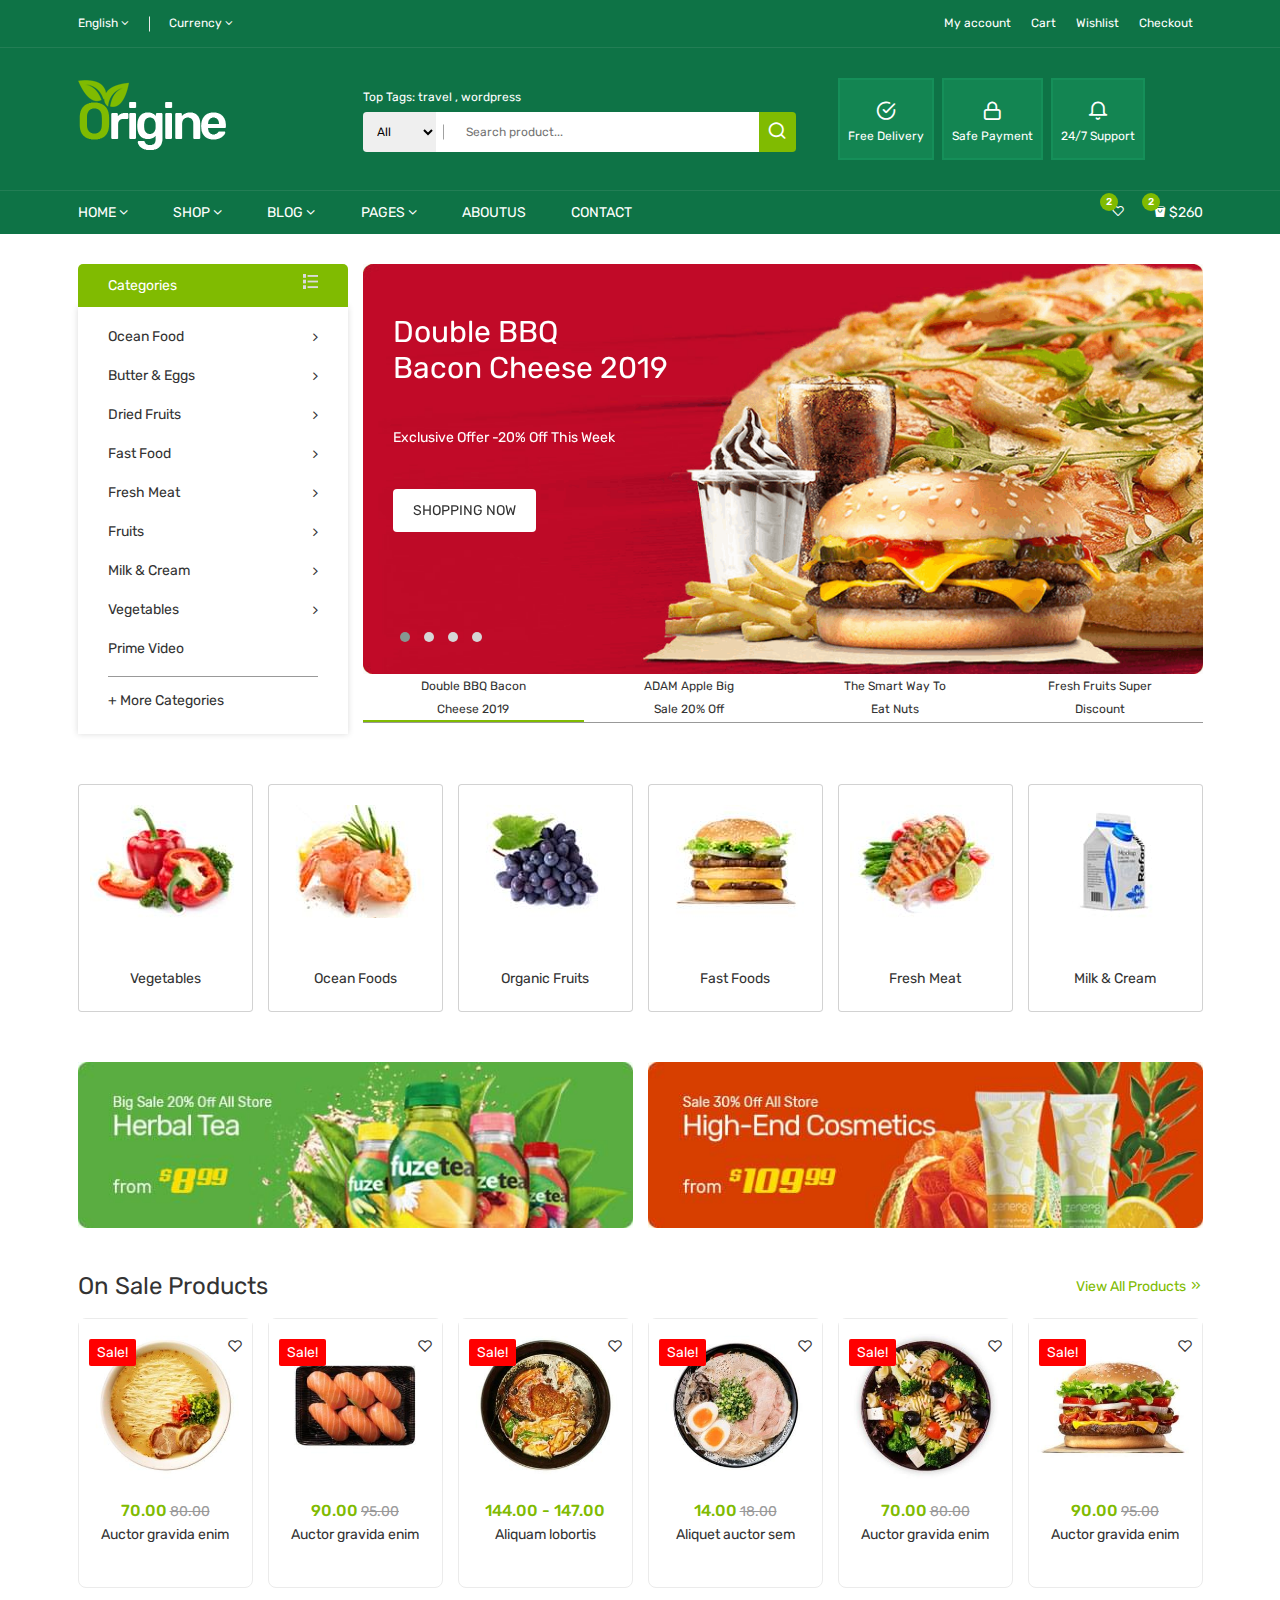
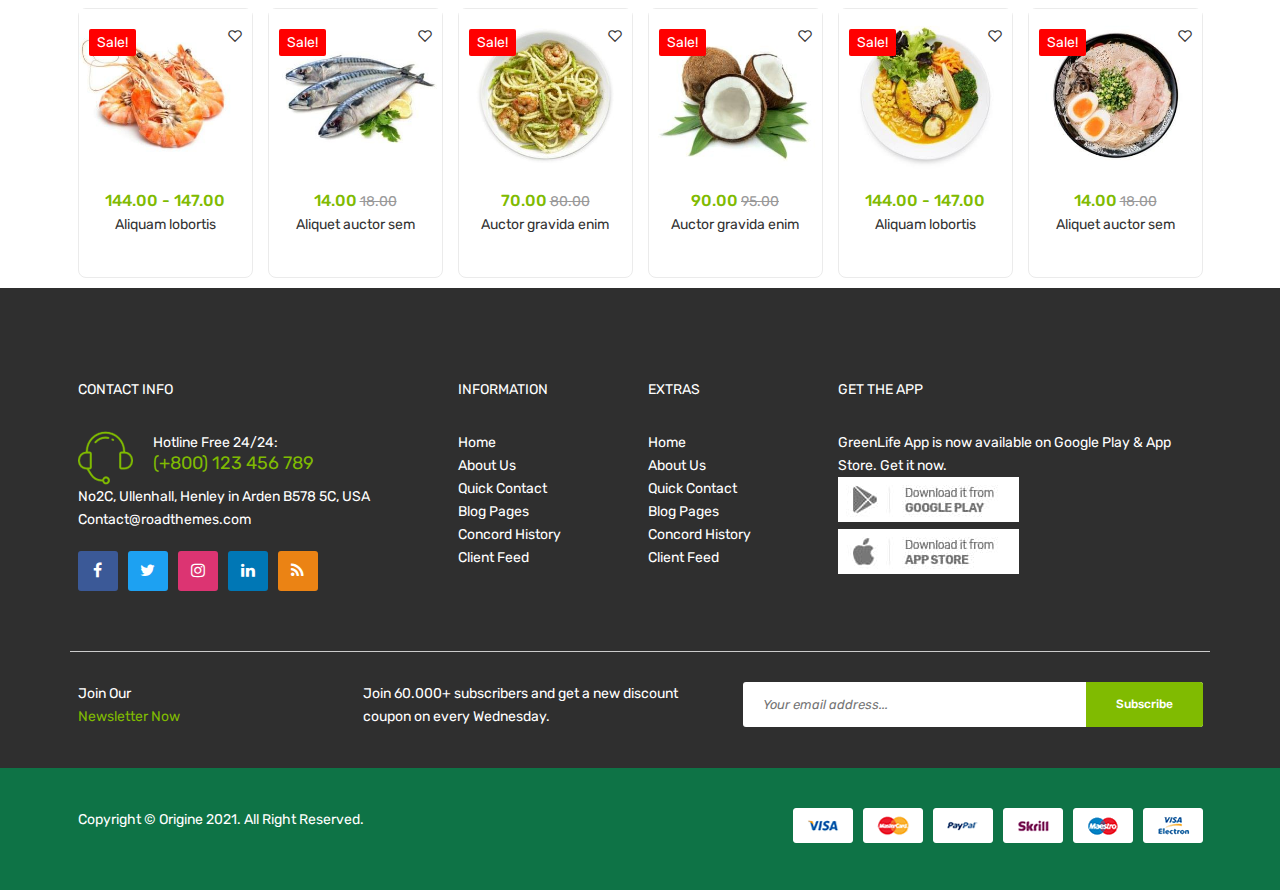
<file: session12/index.html>
<!DOCTYPE html>
<html lang="en">

<head>
    <meta charset="UTF-8" />
    <meta http-equiv="X-UA-Compatible" content="IE=edge" />
    <meta name="viewport" content="width=device-width, initial-scale=1.0" />
    <title>Document</title>
    <!-- bootstrap -->
    <link rel="stylesheet" href="./assets/css/bootstrap-grid.min.css" />
    <link rel="stylesheet" href="./assets/css/bootstrap.css" />
    <!-- reset css -->
    <link rel="stylesheet" href="./assets/css/reset.css" />
    <!-- font -->
    <link rel="preconnect" href="https://fonts.googleapis.com" />
    <link rel="preconnect" href="https://fonts.gstatic.com" crossorigin />
    <link
        href="https://fonts.googleapis.com/css2?family=Poppins:ital,wght@0,400;0,500;0,600;0,700;1,400&family=Roboto:wght@300;400;500;700&family=Rubik:wght@400;500&family=Sen:wght@700&display=swap"
        rel="stylesheet" />
    <!-- font awesome -->
    <link rel="stylesheet" href="assets/css/vendor/font-awesome.min.css" />
    <link rel="stylesheet" href="assets/css/vendor/plaza-font.css" />

    <!-- Owl carousel -->
    <link rel="stylesheet" href="assets/css/owl.carousel.min.css" />
    <link rel="stylesheet" href="assets/css/owl.theme.default.min.css" />
    <!-- css -->
    <link rel="stylesheet" href="./assets/css/style.css" />
</head>

<body>
    <div class="main">
        <header class="header">
            <!-- header top -->
            <div class="header-top d-lg-block d-none text-white bg-green border-bm-1">
                <div class="container">
                    <div class="row align-items-center">
                        <div class="col-lg-6">
                            <div class="header-top-setting">
                                <ul class="nav">
                                    <li class="langguage">
                                        English
                                        <i class="fa fa-angle-down"></i>
                                        <ul class="dropdown-list">
                                            <li>
                                                <a href="#!">English</a>
                                            </li>
                                            <li>
                                                <a href="#!">French</a>
                                            </li>
                                        </ul>
                                    </li>
                                    <li class="currency">
                                        Currency
                                        <i class="fa fa-angle-down"></i>
                                        <ul class="dropdown-list">
                                            <li>
                                                <a href="#!">$ USD</a>
                                            </li>
                                            <li>
                                                <a href="#!">€ EURO</a>
                                            </li>
                                        </ul>
                                    </li>
                                </ul>
                            </div>
                        </div>
                        <div class="col-lg-6">
                            <div class="header-top-info">
                                <ul class="nav my-account justify-content-end">
                                    <li><a href="#!">My account</a></li>
                                    <li><a href="#!">Cart</a></li>
                                    <li><a href="#!">Wishlist</a></li>
                                    <li><a href="#!">Checkout</a></li>
                                </ul>
                            </div>
                        </div>
                    </div>
                </div>
            </div>
            <!-- header-mid -->
            <div class="header-mid-area border-bt bg-green p-5 border-bm-1">
                <div class="container">
                    <div class="row align-items-center">
                        <div class="col-lg-3">
                            <div class="logo-area">
                                <a href=""><img src="./assets/images/logo/logo.png" alt="" /></a>
                            </div>
                        </div>
                        <div class="col-lg-5">
                            <div class="search-box">
                                <div class="search-box-inner-wrap">
                                    <div class="search-title mb-1">
                                        <p>
                                            Top Tags:
                                            <a href="#!">travel ,</a>
                                            <a href="#!">wordpress</a>
                                        </p>
                                    </div>
                                    <form class="search-box-inner d-flex align-items-center">
                                        <div class="search-select-box">
                                            <select class="nice-select rounded-start p-3">
                                                <option selected>All</option>
                                                <option value="1">One</option>
                                                <option value="2">Two</option>
                                                <option value="3">Three</option>
                                            </select>
                                        </div>
                                        <div class="search-field-wrap d-flex">
                                            <input type="text" class="search-field" placeholder="Search product..." />
                                            <div class="search-btn rounded-end">
                                                <button class="btn"><i class="icon-search text-white"></i></button>
                                            </div>
                                        </div>
                                    </form>
                                </div>
                            </div>
                        </div>
                        <div class="col-lg-4">
                            <div class="customer-wrap d-flex text-center">
                                <div class="single-costomer-box">
                                    <div class="single-costomer">
                                        <p>
                                            <i class="icon-check-circle d-block"></i>
                                            <span>Free Delivery</span>
                                        </p>
                                    </div>
                                </div>
                                <div class="single-costomer-box">
                                    <div class="single-costomer">
                                        <p>
                                            <i class="icon-lock d-block"></i>
                                            <span>Safe Payment</span>
                                        </p>
                                    </div>
                                </div>
                                <div class="single-costomer-box">
                                    <div class="single-costomer">
                                        <i class="icon-bell d-block"></i>
                                        <span>24/7 Support</span>
                                    </div>
                                </div>
                            </div>
                        </div>
                    </div>
                </div>
            </div>
            <!-- header-bottom  -->
            <div class="header-bottom bg-green">
                <div class="container">
                    <div class="row align-items-center">
                        <div class="col-lg-6">
                            <div class="main-menu-area">
                                <nav class="main-navigation">
                                    <ul class="d-flex justify-content-between">
                                        <li>
                                            <a href="">
                                                HOME
                                                <i class="fa fa-angle-down"></i>
                                            </a>
                                            <ul class="sub-menu">
                                                <li><a href="#!">Home Page 1</a></li>
                                                <li><a href="#!">Home Page 2</a></li>
                                                <li><a href="#!">Home Page 3</a></li>
                                                <li><a href="#!">Home Page 4</a></li>
                                                <li><a href="#!">Home Page 5</a></li>
                                            </ul>
                                        </li>
                                        <li>
                                            <a href="">
                                                SHOP
                                                <i class="fa fa-angle-down"></i>
                                            </a>
                                            <ul class="mega-menu d-flex justify-content-between">
                                                <li>
                                                    <a href="#!">Shop Layouts</a>
                                                    <ul>
                                                        <li><a href="#!">Shop Left Sidebar</a></li>
                                                        <li><a href="#!">Shop Right Sidebar</a></li>
                                                        <li><a href="#!">Shop List Left Sidebar</a></li>
                                                        <li><a href="#!">Shop List Right Sidebar</a></li>
                                                        <li><a href="#!">Shop Full Width</a></li>
                                                    </ul>
                                                </li>
                                                <li>
                                                    <a href="#!">Product Details</a>
                                                    <ul>
                                                        <li><a href="#!">Single Product Details</a></li>
                                                        <li><a href="#!">Variable Product Details</a></li>
                                                        <li><a href="#!">External Product Details</a></li>
                                                        <li><a href="#!">Gallery Product Details</a></li>
                                                    </ul>
                                                </li>
                                                <li>
                                                    <a href="#">Shop Pages</a>
                                                    <ul>
                                                        <li><a href="#!">Error 404</a></li>
                                                        <li><a href="#!">Compare Page</a></li>
                                                        <li><a href="#!">Cart Page</a></li>
                                                        <li><a href="#!">Checkout Page</a></li>
                                                        <li><a href="#!">Wish List Page</a></li>
                                                    </ul>
                                                </li>
                                            </ul>
                                        </li>
                                        <li>
                                            <a href="">
                                                BLOG
                                                <i class="fa fa-angle-down"></i>
                                            </a>
                                            <ul class="sub-menu">
                                                <li><a href="#!">Blog Left Sidebar</a></li>
                                                <li><a href="#!">Blog Right Sidebar</a></li>
                                                <li><a href="#!">Blog Grid Page</a></li>
                                                <li><a href="#!">Blog Large Image</a></li>
                                                <li><a href="#!">Blog Details Page</a></li>
                                            </ul>
                                        </li>
                                        <li>
                                            <a href="">
                                                PAGES
                                                <i class="fa fa-angle-down"></i>
                                            </a>
                                            <ul class="sub-menu">
                                                <li><a href="#!">FAQ</a></li>
                                                <li><a href="#!">My Account</a></li>
                                                <li><a href="#!">login &amp; register</a></li>
                                            </ul>
                                        </li>
                                        <li>
                                            <a href=""> ABOUTUS </a>
                                        </li>
                                        <li>
                                            <a href=""> CONTACT </a>
                                        </li>
                                    </ul>
                                </nav>
                            </div>
                        </div>
                        <div class="col-lg-6">
                            <div class="right-block-box d-flex justify-content-end align-items-center">
                                <div class="user-wrap">
                                    <a href="#!">
                                        <span class="cart-total">2</span>
                                        <i class="icon-heart"></i>
                                    </a>
                                </div>
                                <div class="shopping-cart-wrap">
                                    <a href="">
                                        <i class="icon-shopping-bag2"></i>
                                        <span class="cart-total">2</span>
                                        <span class="cart-total-amunt">$260</span>
                                    </a>
                                    <ul class="mini-cart p-4">
                                        <li class="cart-item d-flex">
                                            <div class="cart-image">
                                                <a href="#!"><img alt=""
                                                        src="assets/images/product/product-01.jpg" /></a>
                                            </div>
                                            <div class="cart-title">
                                                <a href="#!">
                                                    <h4>Product Name 01</h4>
                                                </a>
                                                <div class="quanti-price-wrap d-flex">
                                                    <span class="quantity">1 ×</span>
                                                    <div class="price-box">
                                                        <span class="new-price">$130.00</span>
                                                    </div>
                                                </div>
                                                <a class="remove-from-cart" href="#!"><i
                                                        class="icon-trash icons"></i></a>
                                            </div>
                                        </li>
                                        <li class="cart-item d-flex">
                                            <div class="cart-image">
                                                <a href="#!"><img alt=""
                                                        src="assets/images/product/product-02.jpg" /></a>
                                            </div>
                                            <div class="cart-title">
                                                <a href="single-product.html">
                                                    <h4>Product Name 03</h4>
                                                </a>
                                                <div class="quanti-price-wrap d-flex">
                                                    <span class="quantity">1 ×</span>
                                                    <div class="price-box">
                                                        <span class="new-price">$130.00</span>
                                                    </div>
                                                </div>
                                                <a class="remove-from-cart" href="#!"><i
                                                        class="icon-trash icons"></i></a>
                                            </div>
                                        </li>
                                        <li class="subtotal-box">
                                            <div class="subtotal-title d-flex justify-content-between mb-3">
                                                <h3>Sub-Total :</h3>
                                                <span>$ 260.99</span>
                                            </div>
                                        </li>
                                        <li class="mini-cart-btns">
                                            <div class="cart-btns">
                                                <a href="#!">View cart</a>
                                                <a href="#!">Checkout</a>
                                            </div>
                                        </li>
                                    </ul>
                                </div>
                            </div>
                        </div>
                    </div>
                </div>
            </div>
        </header>
        <!-- hero session -->
        <div class="hero-slider">
            <div class="container">
                <div class="row">
                    <div class="col-lg-3">
                        <!-- product -->
                        <div class="categories">
                            <div class="categories-menu">
                                <div class="categories-title mt-5 rounded-top-3 d-flex justify-content-between"
                                    data-bs-toggle="collapse" data-bs-target="#collapseExample">
                                    <h4 class="categories-toggle">Categories</h4>
                                    <img data-bs-toggle="collapse" data-bs-target="#collapseExample"
                                        src="./assets/images/icon/listview.png" alt="" />
                                </div>
                                <div class="categories-menu-toggle collapse show" id="collapseExample">
                                    <ul>
                                        <li class="menu-item-children categorie-list">
                                            <a href="#">Ocean Food<i class="fa fa-angle-right"></i><span
                                                    class="expand"></span></a>
                                            <ul class="categories-mega-menu">
                                                <li><a href="#">Fish</a></li>
                                                <li><a href="#"> Shellfish</a></li>
                                                <li><a href="#">Roe</a></li>
                                            </ul>
                                        </li>
                                        <li class="menu-item-children">
                                            <a href="#">Butter &amp; Eggs <i class="fa fa-angle-right"></i><span
                                                    class="expand"></span></a>
                                            <ul class="categories-mega-menu">
                                                <li><a href="#">Compound Butter</a></li>
                                                <li><a href="#">Cultured Butter</a></li>
                                                <li><a href="#">Whipped Butter</a></li>
                                            </ul>
                                        </li>
                                        <li class="menu-item-children">
                                            <a href="#">Dried Fruits <i class="fa fa-angle-right"></i><span
                                                    class="expand"></span></a>
                                            <ul class="categories-mega-menu">
                                                <li><a href="#">Mango</a></li>
                                                <li><a href="#">Plumsor</a></li>
                                                <li><a href="#">Raisins</a></li>
                                            </ul>
                                        </li>
                                        <li class="menu-item-children">
                                            <a href="#">Fast Food <i class="fa fa-angle-right"></i><span
                                                    class="expand"></span></a>
                                            <ul class="categories-mega-menu">
                                                <li><a href="#">Mango</a></li>
                                                <li><a href="#">Plumsor</a></li>
                                                <li><a href="#">Raisins</a></li>
                                            </ul>
                                        </li>
                                        <li class="menu-item-children">
                                            <a href="#">Fresh Meat <i class="fa fa-angle-right"></i><span
                                                    class="expand"></span></a>
                                            <ul class="categories-mega-menu">
                                                <li><a href="#">Mango</a></li>
                                                <li><a href="#">Plumsor</a></li>
                                                <li><a href="#">Raisins</a></li>
                                            </ul>
                                        </li>
                                        <li class="menu-item-children">
                                            <a href="#">Fruits <i class="fa fa-angle-right"></i><span
                                                    class="expand"></span></a>
                                            <ul class="categories-mega-menu">
                                                <li><a href="#">Mango</a></li>
                                            </ul>
                                        </li>
                                        <li class="menu-item-children">
                                            <a href="#">Milk &amp; Cream <i class="fa fa-angle-right"></i><span
                                                    class="expand"></span></a>
                                            <ul class="categories-mega-menu">
                                                <li><a href="#">Mango</a></li>
                                                <li><a href="#">Plumsor</a></li>
                                            </ul>
                                        </li>
                                        <li class="menu-item-children">
                                            <a href="#">Vegetables <i class="fa fa-angle-right"></i><span
                                                    class="expand"></span></a>
                                            <ul class="categories-mega-menu">
                                                <li><a href="#">Mango</a></li>
                                                <li><a href="#">Raisins</a></li>
                                            </ul>
                                        </li>
                                        <li><a href="#">Prime Video</a></li>

                                        <li class="categories-more-less">
                                            <a class="more-default"><span class="c-more"></span>+ More Categories</a>
                                        </li>
                                    </ul>
                                </div>
                            </div>
                        </div>
                    </div>
                    <div class="col-lg-9">
                        <!-- hero slide -->
                        <div class="owl-carousel owl-theme mt-5">
                            <div class="item hero-slider-wrap">
                                <img src="./assets/images/slider/slide-bg-1.jpg" alt="" />
                                <div class="hero-content-one">
                                    <div class="slider-content-text">
                                        <h2>Double BBQ <br />Bacon Cheese 2019</h2>
                                        <p>Exclusive Offer -20% Off This Week</p>
                                        <div class="slider-btn">
                                            <a href="#">shopping Now</a>
                                        </div>
                                    </div>
                                </div>
                            </div>
                            <div class="item hero-slider-wrap">
                                <img src="./assets/images/slider/slide-bg-2.jpg" alt="" />
                                <div class="hero-content-one">
                                    <div class="slider-content-text">
                                        <h2>ADAM Apple <br />Big Sale 20% Off</h2>
                                        <p>Exclusive Offer -20% Off This Week</p>
                                        <div class="slider-btn">
                                            <a href="#">shopping Now</a>
                                        </div>
                                    </div>
                                </div>
                            </div>
                            <div class="item hero-slider-wrap">
                                <img src="./assets/images/slider/slide-bg-3.jpg" alt="" />
                                <div class="hero-content-one">
                                    <div class="slider-content-text">
                                        <h2>
                                            The Smart <br />
                                            Way To Eat Nuts
                                        </h2>
                                        <p>Exclusive Offer -20% Off This Week</p>
                                        <div class="slider-btn">
                                            <a href="#">shopping Now</a>
                                        </div>
                                    </div>
                                </div>
                            </div>
                            <div class="item hero-slider-wrap">
                                <img src="./assets/images/slider/slide-bg-4.jpg" alt="" />
                                <div class="hero-content-one">
                                    <div class="slider-content-text">
                                        <h2>Fresh Fruits <br />Super Discount</h2>
                                        <p>Exclusive Offer -20% Off This Week</p>
                                        <div class="slider-btn">
                                            <a href="#">shopping Now</a>
                                        </div>
                                    </div>
                                </div>
                            </div>
                        </div>
                        <div class="slider-title d-flex justify-content-around">
                            <div class="title-item owl-dot active">
                                <span>Double BBQ Bacon Cheese 2019</span>
                            </div>
                            <div class="title-item owl-dot">
                                <span>ADAM Apple Big Sale 20% Off</span>
                            </div>
                            <div class="title-item owl-dot">
                                <span>The Smart Way To Eat Nuts</span>
                            </div>
                            <div class="title-item owl-dot">
                                <span>Fresh Fruits Super Discount</span>
                            </div>
                        </div>
                    </div>
                </div>
            </div>
        </div>
        <!-- categories item -->
        <div class="categories-item-warap">
            <div class="container">
                <div class="row card-deck">
                    <div class="col-lg-2 col-md-4 col-sm-4 col-6">
                        <!-- single-categories-item Start -->
                        <div class="card single-categories-item my-3 text-center">
                            <div class="card-img-top cat-item-image">
                                <a href="#"><img src="assets/images/category/category-thumb-1.jpg" alt="" /></a>
                            </div>
                            <div class="card-body categories-title">
                                <h6><a href="#">Vegetables</a></h6>
                                <p>11 products</p>
                            </div>
                        </div>

                        <!-- single-categories-item End -->
                    </div>
                    <div class="col-lg-2 col-md-4 col-sm-4 col-6">
                        <!-- single-categories-item -->
                        <div class="card single-categories-item my-3">
                            <div class="card-img-top cat-item-image">
                                <a href="#"><img src="assets/images/category/category-thumb-2.jpg" alt="" /></a>
                            </div>
                            <div class="card-body categories-title">
                                <h6><a href="#">Ocean Foods</a></h6>
                                <p>07 products</p>
                            </div>
                        </div>
                        <!-- single-categories-item End -->
                    </div>
                    <div class="col-lg-2 col-md-4 col-sm-4 col-6">
                        <!-- single-categories-item Start -->
                        <div class="card single-categories-item my-3">
                            <div class="card-img-top cat-item-image">
                                <a href="#"><img src="assets/images/category/category-thumb-3.jpg" alt="" /></a>
                            </div>
                            <div class="card-body categories-title">
                                <h6><a href="#">Organic Fruits</a></h6>
                                <p>11 products</p>
                            </div>
                        </div>
                        <!-- single-categories-item End -->
                    </div>
                    <div class="col-lg-2 col-md-4 col-sm-4 col-6">
                        <!-- single-categories-item Start -->
                        <div class="card single-categories-item my-3">
                            <div class="card-img-top cat-item-image">
                                <a href="#"><img src="assets/images/category/category-thumb-4.jpg" alt="" /></a>
                            </div>
                            <div class="card-body categories-title">
                                <h6><a href="#">Fast Foods</a></h6>
                                <p>05 products</p>
                            </div>
                        </div>
                        <!-- single-categories-item End -->
                    </div>
                    <div class="col-lg-2 col-md-4 col-sm-4 col-6">
                        <!-- single-categories-item Start -->
                        <div class="card single-categories-item my-3">
                            <div class="card-img-top cat-item-image">
                                <a href="#"><img src="assets/images/category/category-thumb-5.jpg" alt="" /></a>
                            </div>
                            <div class="card-body categories-title">
                                <h6><a href="#">Fresh Meat</a></h6>
                                <p>08 products</p>
                            </div>
                        </div>
                        <!-- single-categories-item End -->
                    </div>
                    <div class="col-lg-2 col-md-4 col-sm-4 col-6">
                        <!-- single-categories-item Start -->
                        <div class="card single-categories-item my-3">
                            <div class="card-img-top cat-item-image">
                                <a href="#"><img src="assets/images/category/category-thumb-6.jpg" alt="" /></a>
                            </div>
                            <div class="card-body categories-title">
                                <h6><a href="#">Milk &amp; Cream</a></h6>
                                <p>12 products</p>
                            </div>
                        </div>
                        <!-- single-categories-item End -->
                    </div>
                </div>
            </div>
        </div>
        <!-- banner -->
        <div class="banner-area">
            <div class="container">
                <div class="row">
                    <div class="col-lg-6 col-md-6">
                        <div class="single-banner mb-30">
                            <a href="#"><img src="assets/images/banner/banner-01.jpg" alt=""></a>
                        </div>
                    </div>
                    <div class="col-lg-6  col-md-6">
                        <div class="single-banner mb-30">
                            <a href="#"><img src="assets/images/banner/banner-02.jpg" alt=""></a>
                        </div>
                    </div>
                </div>
            </div>
        </div>
        <!-- Product Area -->
        <div class="product-area">
            <div class="container">
                <div class="row">
                    <div class="col-lg-6 col-md-6">
                        <!-- Section Title -->
                        <div class="section-title pb-3">
                            <h3>On Sale Products</h3>
                        </div>
                    </div>
                    <div class="col-lg-6 col-md-6">
                        <div class="view-all-product text-end">
                            <a href="#">View All Products <i class="icon-chevrons-right"></i></a>
                        </div>
                    </div>
                </div>

                <!-- section content -->

                <div class="row card-deck">
                    <div class="col-lg-2 col-md-4 col-sm-4 col-6">
                        <div class="card single-product-item my-3">
                            <div class="card-img-top product-image">
                                <a href="#!"><img src="assets/images/product/product-07.jpg" alt=""></a>
                                <span class="onsale">Sale!</span>
                            </div>
                            <div class="product-button">
                                <a href="#!" class="add-to-wishlist"><i class="icon-heart"></i></a>
                            </div>
                            <div class="product-content">
                                <div class="price-box">
                                    <span class="new-price">70.00</span>
                                    <span class="old-price">80.00</span>
                                </div>
                                <h6 class="product-name"><a href="#!">Auctor
                                        gravida enim</a></h6>

                                <div class="product-button-action">
                                    <a href="#" class="add-to-cart">Add to cart</a>
                                </div>
                            </div>
                        </div>
                    </div>
                    <div class="col-lg-2 col-md-4 col-sm-4 col-6">
                        <div class="card single-product-item my-3">
                            <div class="card-img-top product-image">
                                <a href="#!"><img src="assets/images/product/product-08.jpg" alt=""></a>
                                <span class="onsale">Sale!</span>
                            </div>
                            <div class="product-button">
                                <a href="#!" class="add-to-wishlist"><i class="icon-heart"></i></a>
                            </div>
                            <div class="product-content">
                                <div class="price-box">
                                    <span class="new-price">90.00</span>
                                    <span class="old-price">95.00</span>
                                </div>
                                <h6 class="product-name"><a href="#!">Auctor
                                        gravida enim</a></h6>

                                <div class="product-button-action">
                                    <a href="#" class="add-to-cart">Add to cart</a>
                                </div>
                            </div>
                        </div>

                    </div>
                    <div class="col-lg-2 col-md-4 col-sm-4 col-6">

                        <div class="card single-product-item my-3">
                            <div class="card-img-top product-image">
                                <a href="#!"><img src="assets/images/product/product-01.jpg" alt=""></a>
                                <span class="onsale">Sale!</span>
                            </div>
                            <div class="product-button">
                                <a href="#!" class="add-to-wishlist"><i class="icon-heart"></i></a>
                            </div>
                            <div class="product-content">
                                <div class="price-box">
                                    <span class="new-price">144.00 - 147.00</span>
                                </div>
                                <h6 class="product-name"><a href="#!">Aliquam
                                        lobortis</a></h6>

                                <div class="product-button-action">
                                    <a href="#" class="add-to-cart">Select options</a>
                                </div>
                            </div>
                        </div>

                    </div>
                    <div class="col-lg-2 col-md-4 col-sm-4 col-6">

                        <div class="card single-product-item my-3">
                            <div class="card-img-top product-image">
                                <a href="#!"><img src="assets/images/product/product-02.jpg" alt=""></a>
                                <span class="onsale">Sale!</span>
                            </div>
                            <div class="product-button">
                                <a href="#!" class="add-to-wishlist"><i class="icon-heart"></i></a>
                            </div>
                            <div class="product-content">
                                <div class="price-box">
                                    <span class="new-price">14.00</span>
                                    <span class="old-price">18.00</span>
                                </div>
                                <h6 class="product-name"><a href="#!">Aliquet
                                        auctor sem</a></h6>

                                <div class="product-button-action">
                                    <a href="#" class="add-to-cart">Add to cart</a>
                                </div>
                            </div>
                        </div>

                    </div>
                    <div class="col-lg-2 col-md-4 col-sm-4 col-6">

                        <div class="card single-product-item my-3">
                            <div class="card-img-top product-image">
                                <a href="#!"><img src="assets/images/product/product-03.jpg" alt=""></a>
                                <span class="onsale">Sale!</span>
                            </div>
                            <div class="product-button">
                                <a href="#!" class="add-to-wishlist"><i class="icon-heart"></i></a>
                            </div>
                            <div class="product-content">
                                <div class="price-box">
                                    <span class="new-price">70.00</span>
                                    <span class="old-price">80.00</span>
                                </div>
                                <h6 class="product-name"><a href="#!">Auctor
                                        gravida enim</a></h6>

                                <div class="product-button-action">
                                    <a href="#" class="add-to-cart">Add to cart</a>
                                </div>
                            </div>
                        </div>

                    </div>
                    <div class="col-lg-2 col-md-4 col-sm-4 col-6">

                        <div class="card single-product-item my-3">
                            <div class="card-img-top product-image">
                                <a href="#!"><img src="assets/images/product/product-04.jpg" alt=""></a>
                                <span class="onsale">Sale!</span>
                            </div>
                            <div class="product-button">
                                <a href="#!" class="add-to-wishlist"><i class="icon-heart"></i></a>
                            </div>
                            <div class="product-content">
                                <div class="price-box">
                                    <span class="new-price">90.00</span>
                                    <span class="old-price">95.00</span>
                                </div>
                                <h6 class="product-name"><a href="#!">Auctor
                                        gravida enim</a></h6>

                                <div class="product-button-action">
                                    <a href="#" class="add-to-cart">Add to cart</a>
                                </div>
                            </div>
                        </div>

                    </div>
                    <div class="col-lg-2 col-md-4 col-sm-4 col-6">

                        <div class="card single-product-item my-3">
                            <div class="card-img-top product-image">
                                <a href="#!"><img src="assets/images/product/product-15.jpg" alt=""></a>
                                <span class="onsale">Sale!</span>
                            </div>
                            <div class="product-button">
                                <a href="#!" class="add-to-wishlist"><i class="icon-heart"></i></a>
                            </div>
                            <div class="product-content">
                                <div class="price-box">
                                    <span class="new-price">144.00 - 147.00</span>
                                </div>
                                <h6 class="product-name"><a href="#!">Aliquam
                                        lobortis</a></h6>

                                <div class="product-button-action">
                                    <a href="#" class="add-to-cart">Select options</a>
                                </div>
                            </div>
                        </div>

                    </div>
                    <div class="col-lg-2 col-md-4 col-sm-4 col-6">

                        <div class="card single-product-item my-3">
                            <div class="card-img-top product-image">
                                <a href="#!"><img src="assets/images/product/product-12.jpg" alt=""></a>
                                <span class="onsale">Sale!</span>
                            </div>
                            <div class="product-button">
                                <a href="#!" class="add-to-wishlist"><i class="icon-heart"></i></a>
                            </div>
                            <div class="product-content">
                                <div class="price-box">
                                    <span class="new-price">14.00</span>
                                    <span class="old-price">18.00</span>
                                </div>
                                <h6 class="product-name"><a href="#!">Aliquet
                                        auctor sem</a></h6>

                                <div class="product-button-action">
                                    <a href="#" class="add-to-cart">Add to cart</a>
                                </div>
                            </div>
                        </div>

                    </div>
                    <div class="col-lg-2 col-md-4 col-sm-4 col-6">

                        <div class="card single-product-item my-3">
                            <div class="card-img-top product-image">
                                <a href="#!"><img src="assets/images/product/product-13.jpg" alt=""></a>
                                <span class="onsale">Sale!</span>
                            </div>
                            <div class="product-button">
                                <a href="#!" class="add-to-wishlist"><i class="icon-heart"></i></a>
                            </div>
                            <div class="product-content">
                                <div class="price-box">
                                    <span class="new-price">70.00</span>
                                    <span class="old-price">80.00</span>
                                </div>
                                <h6 class="product-name"><a href="#!">Auctor
                                        gravida enim</a></h6>

                                <div class="product-button-action">
                                    <a href="#" class="add-to-cart">Add to cart</a>
                                </div>
                            </div>
                        </div>

                    </div>
                    <div class="col-lg-2 col-md-4 col-sm-4 col-6">

                        <div class="card single-product-item my-3">
                            <div class="card-img-top product-image">
                                <a href="#!"><img src="assets/images/product/product-14.jpg" alt=""></a>
                                <span class="onsale">Sale!</span>
                            </div>
                            <div class="product-button">
                                <a href="#!" class="add-to-wishlist"><i class="icon-heart"></i></a>
                            </div>
                            <div class="product-content">
                                <div class="price-box">
                                    <span class="new-price">90.00</span>
                                    <span class="old-price">95.00</span>
                                </div>
                                <h6 class="product-name"><a href="#!">Auctor
                                        gravida enim</a></h6>

                                <div class="product-button-action">
                                    <a href="#" class="add-to-cart">Add to cart</a>
                                </div>
                            </div>
                        </div>

                    </div>
                    <div class="col-lg-2 col-md-4 col-sm-4 col-6">

                        <div class="card single-product-item my-3">
                            <div class="card-img-top product-image">
                                <a href="#!"><img src="assets/images/product/product-11.jpg" alt=""></a>
                                <span class="onsale">Sale!</span>
                            </div>
                            <div class="product-button">
                                <a href="#!" class="add-to-wishlist"><i class="icon-heart"></i></a>
                            </div>
                            <div class="product-content">
                                <div class="price-box">
                                    <span class="new-price">144.00 - 147.00</span>
                                </div>
                                <h6 class="product-name"><a href="#!">Aliquam
                                        lobortis</a></h6>

                                <div class="product-button-action">
                                    <a href="#" class="add-to-cart">Select options</a>
                                </div>
                            </div>
                        </div>

                    </div>
                    <div class="col-lg-2 col-md-4 col-sm-4 col-6">

                        <div class="card single-product-item my-3">
                            <div class="card-img-top product-image">
                                <a href="#!"><img src="assets/images/product/product-02.jpg" alt=""></a>
                                <span class="onsale">Sale!</span>
                            </div>
                            <div class="product-button">
                                <a href="#!" class="add-to-wishlist"><i class="icon-heart"></i></a>
                            </div>
                            <div class="product-content">
                                <div class="price-box">
                                    <span class="new-price">14.00</span>
                                    <span class="old-price">18.00</span>
                                </div>
                                <h6 class="product-name"><a href="#!">Aliquet
                                        auctor sem</a></h6>

                                <div class="product-button-action">
                                    <a href="#" class="add-to-cart">Add to cart</a>
                                </div>
                            </div>
                        </div>

                    </div>
                </div>




            </div>
        </div>

    </div>
    </div>
    <!-- footer -->
    <footer>
        <div class="footer-top">
            <div class="container">
                <div class="row">
                    <div class="col-lg-4 col-md-8 col-sm-12">
                        <div class="widget-footer">
                            <h6 class="title-widget">Contact Info</h6>
                            <div class="contact-call-wrap">
                                <img src="assets/images/icon/img-headphone.png" alt="" />
                                <div class="footer-call">
                                    <p>Hotline Free 24/24:</p>
                                    <h6>(+800) 123 456 789</h6>
                                </div>
                            </div>
                            <div class="footer-addres">
                                <p>No2C, Ullenhall, Henley in Arden B578 5C, USA</p>
                                <p>Contact@roadthemes.com</p>
                            </div>
                            <ul class="social-icons">
                                <li>
                                    <a class="facebook social-icon" href="#"><i class="fa fa-facebook"></i></a>
                                </li>
                                <li>
                                    <a class="twitter social-icon" href="#"><i class="fa fa-twitter"></i></a>
                                </li>
                                <li>
                                    <a class="instagram social-icon" href="#"><i class="fa fa-instagram"></i></a>
                                </li>
                                <li>
                                    <a class="linkedin social-icon" href="#"><i class="fa fa-linkedin"></i></a>
                                </li>
                                <li>
                                    <a class="rss social-icon" href="#"><i class="fa fa-rss"></i></a>
                                </li>
                            </ul>
                        </div>
                    </div>
                    <div class="col-lg-2 col-md-4 col-sm-12">
                        <div class="widget-footer">
                            <h6 class="title-widget">Information</h6>
                            <ul class="footer-list">
                                <li><a href="#">Home</a></li>
                                <li><a href="#">About Us</a></li>
                                <li><a href="#">Quick Contact</a></li>
                                <li><a href="#">Blog Pages</a></li>
                                <li><a href="#">Concord History</a></li>
                                <li><a href="#">Client Feed</a></li>
                            </ul>
                        </div>
                    </div>
                    <div class="col-lg-2 col-md-8 col-sm-12 ">
                        <div class="widget-footer">
                            <h6 class="title-widget">Extras</h6>
                            <ul class="footer-list">
                                <li><a href="#">Home</a></li>
                                <li><a href="#">About Us</a></li>
                                <li><a href="#">Quick Contact</a></li>
                                <li><a href="#">Blog Pages</a></li>
                                <li><a href="#">Concord History</a></li>
                                <li><a href="#">Client Feed</a></li>
                            </ul>
                        </div>
                    </div>
                    <div class="col-lg-4 col-md-4 col-sm-12">
                        <div class="widget-footer">
                            <h6 class="title-widget">Get the app</h6>
                            <p>GreenLife App is now available on Google Play &amp; App Store. Get it now.</p>
                            <ul class="footer-list">
                                <li><img src="assets/images/brand/img-googleplay.jpg" alt="" /></li>
                                <li><img src="assets/images/brand/img-appstore.jpg" alt="" /></li>
                            </ul>
                        </div>
                    </div>
                </div>
            </div>
        </div>
        <div class="newletter-area">
            <div class="container">
                <div class="row align-items-center border-ft">
                    <div class="col-lg-3">
                        <div class="newsletter-title">
                            <h3>Join Our <br /><span>Newsletter Now</span></h3>
                        </div>
                    </div>
                    <div class="col-lg-4">
                        <div class="newsletter-dec">
                            <p>Join 60.000+ subscribers and get a new discount coupon on every Wednesday.</p>
                        </div>
                    </div>
                    <div class="col-lg-5">
                        <div class="newsletter-footer">
                            <input type="text" placeholder="Your email address..." />
                            <div class="subscribe-button">
                                <button class="subscribe-btn">Subscribe</button>
                            </div>
                        </div>
                    </div>
                </div>
            </div>
        </div>
        <div class="footer-bottom">
            <div class="container">
                <div class="row">
                    <div class="col-lg-6 col-md-12">
                        <div class="copy-left-text">
                            <p>Copyright © <a href="#">Origine</a> 2021. All Right Reserved.</p>
                        </div>
                    </div>
                    <div class="col-lg-6 col-md-12">
                        <div class="copy-right-image">
                            <img src="assets/images/icon/img-payment.png" alt="" />
                        </div>
                    </div>
                </div>
            </div>
        </div>
    </footer>
    </div>
    <script src="./assets/js/bootstrap.min.js"></script>
    <script src="./assets/js/jquery-3.6.4.min.js"></script>
    <script src="assets/js/owl.carousel.min.js"></script>
    <script src="./assets/js/app.js"></script>
</body>

</html>
</file>
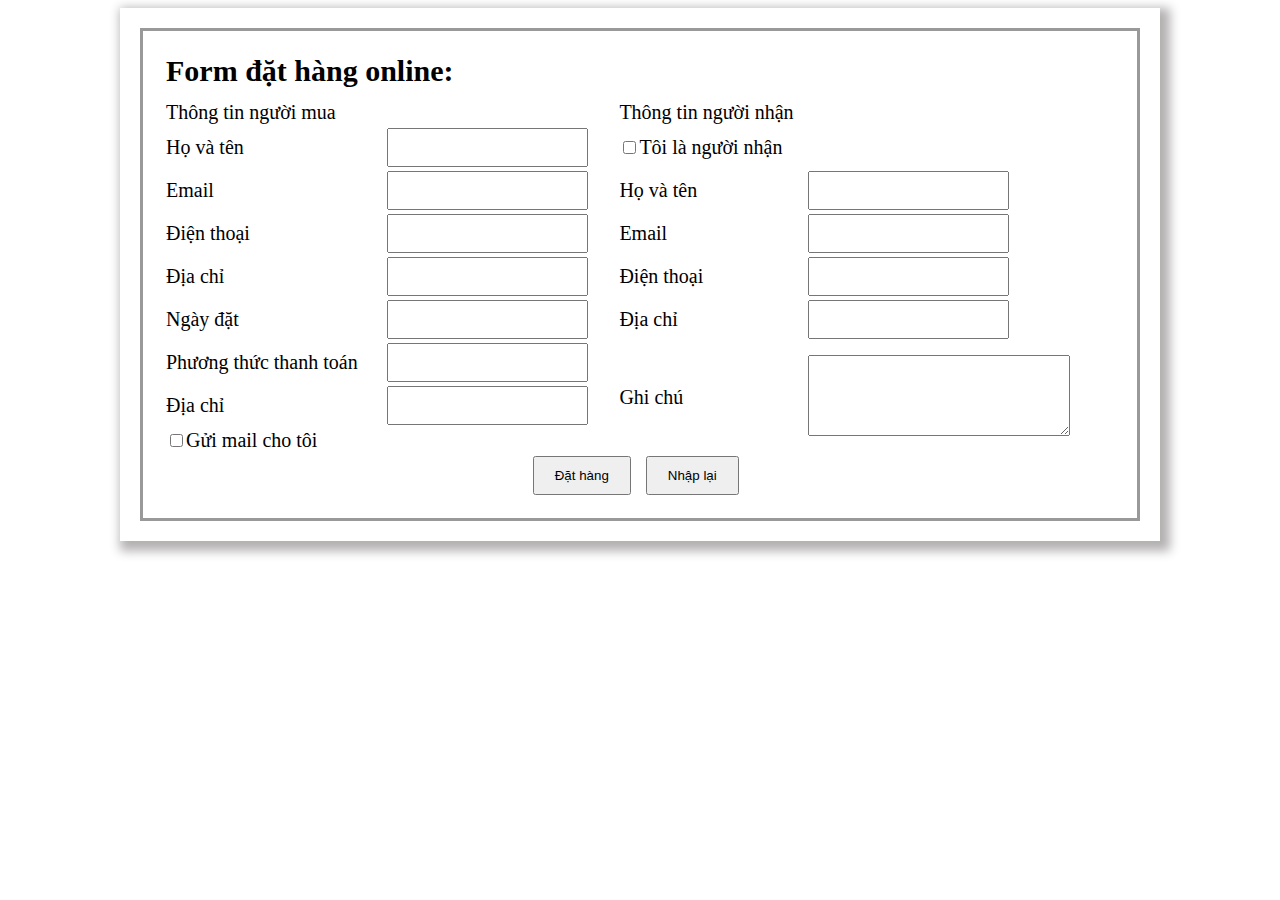
<file: Session9/index.html>
<!DOCTYPE html>
<html lang="en">
    <head>
        <meta charset="UTF-8" />
        <meta http-equiv="X-UA-Compatible" content="IE=edge" />
        <meta name="viewport" content="width=device-width, initial-scale=1.0" />
        <title>Document</title>
        <link rel="stylesheet" href="./style.css" />
    </head>

    <body>
        <form action="">
            <table>
                <tr>
                    <th colspan="4">Form đặt hàng online:</th>
                </tr>
                <tr>
                    <td colspan="2">Thông tin người mua</td>
                    <td colspan="2">Thông tin người nhận</td>
                </tr>
                <tr>
                    <td>Họ và tên</td>
                    <td><input type="text" class="namebuy" /></td>
                    <td><input type="checkbox" class="receiver" />Tôi là người nhận</td>
                </tr>
                <tr>
                    <td>Email</td>
                    <td><input type="email" class="emailbuy" /></td>
                    <td>Họ và tên</td>
                    <td><input type="text" class="namereceive" /></td>
                </tr>
                <tr>
                    <td>Điện thoại</td>
                    <td><input type="tel" class="phonebuy" /></td>
                    <td>Email</td>
                    <td><input type="text" class="emailreceive" /></td>
                </tr>
                <tr>
                    <td>Địa chỉ</td>
                    <td><input type="text" class="addressbuy" /></td>
                    <td>Điện thoại</td>
                    <td><input type="tel" class="phonereceive" /></td>
                </tr>
                <tr>
                    <td>Ngày đặt</td>
                    <td><input type="text" class="dateorder" /></td>
                    <td>Địa chỉ</td>
                    <td><input type="text" class="addressreceive" /></td>
                </tr>
                <tr>
                    <td>Phương thức thanh toán</td>
                    <td><input type="text" class="payment" /></td>
                    <td rowspan="3">Ghi chú</td>
                    <td rowspan="3"><textarea name="memo" id="" cols="30" rows="5"></textarea></td>
                </tr>
                <tr>
                    <td>Địa chỉ</td>
                    <td><input type="text" /></td>
                    <td></td>
                    <td></td>
                </tr>
                <tr>
                    <td><input type="checkbox" class="sendmail" />Gửi mail cho tôi</td>
                </tr>
                <tr>
                    <td style="text-align: center" ; colspan="4">
                        <button class="submit" style="margin-right: 10px">Đặt hàng</button>
                        <button class="reset">Nhập lại</button>
                    </td>
                </tr>
            </table>
        </form>
        <script src="./app.js"></script>
    </body>
</html>
</file>
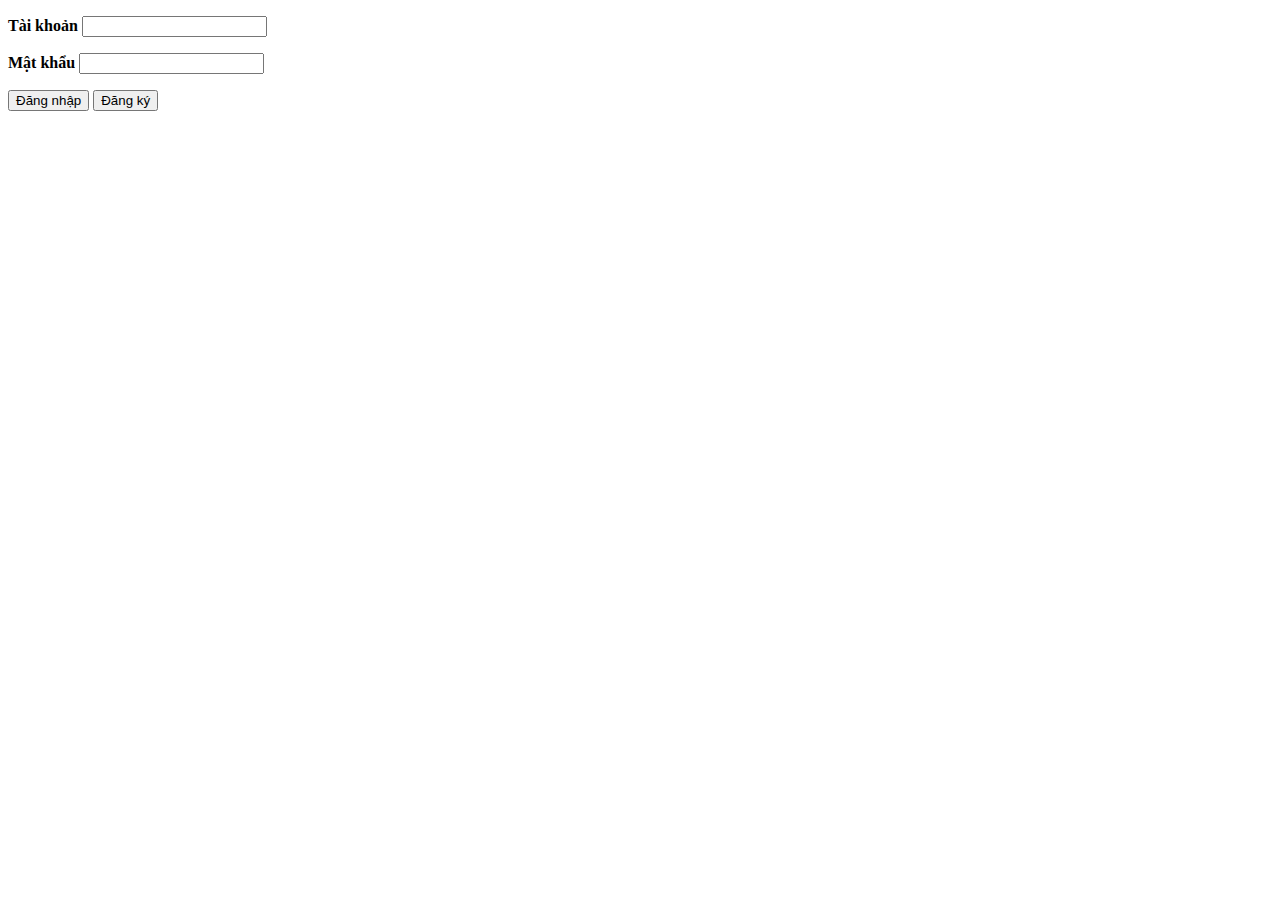
<file: Session10,11/home.html>
<!DOCTYPE html>
<html lang="en">
    <head>
        <meta charset="UTF-8" />
        <meta http-equiv="X-UA-Compatible" content="IE=edge" />
        <meta name="viewport" content="width=device-width, initial-scale=1.0" />
        <title>Document</title>
    </head>

    <body>
        <h1>Trang chủ</h1>
        <h2>Xin chào <span id="user"></span></h2>
        <button id="logout">Đăng xuất</button>
        <button id="userInfo">User Infomation</button>
        <script>
            function checkLogin() {
                if (sessionStorage.getItem("username")) {
                    let _username = sessionStorage.getItem("username");
                    document.getElementById("user").innerText = _username;
                } else {
                    window.location.href = "login.html";
                }
            }
            checkLogin();
            document.getElementById("logout").onclick = () => {
                sessionStorage.removeItem("username");
                checkLogin();
            };
            document.getElementById("userInfo").onclick = () => {
                window.location.href = "userinfo.html";
            };
        </script>
    </body>
</html>
</file>
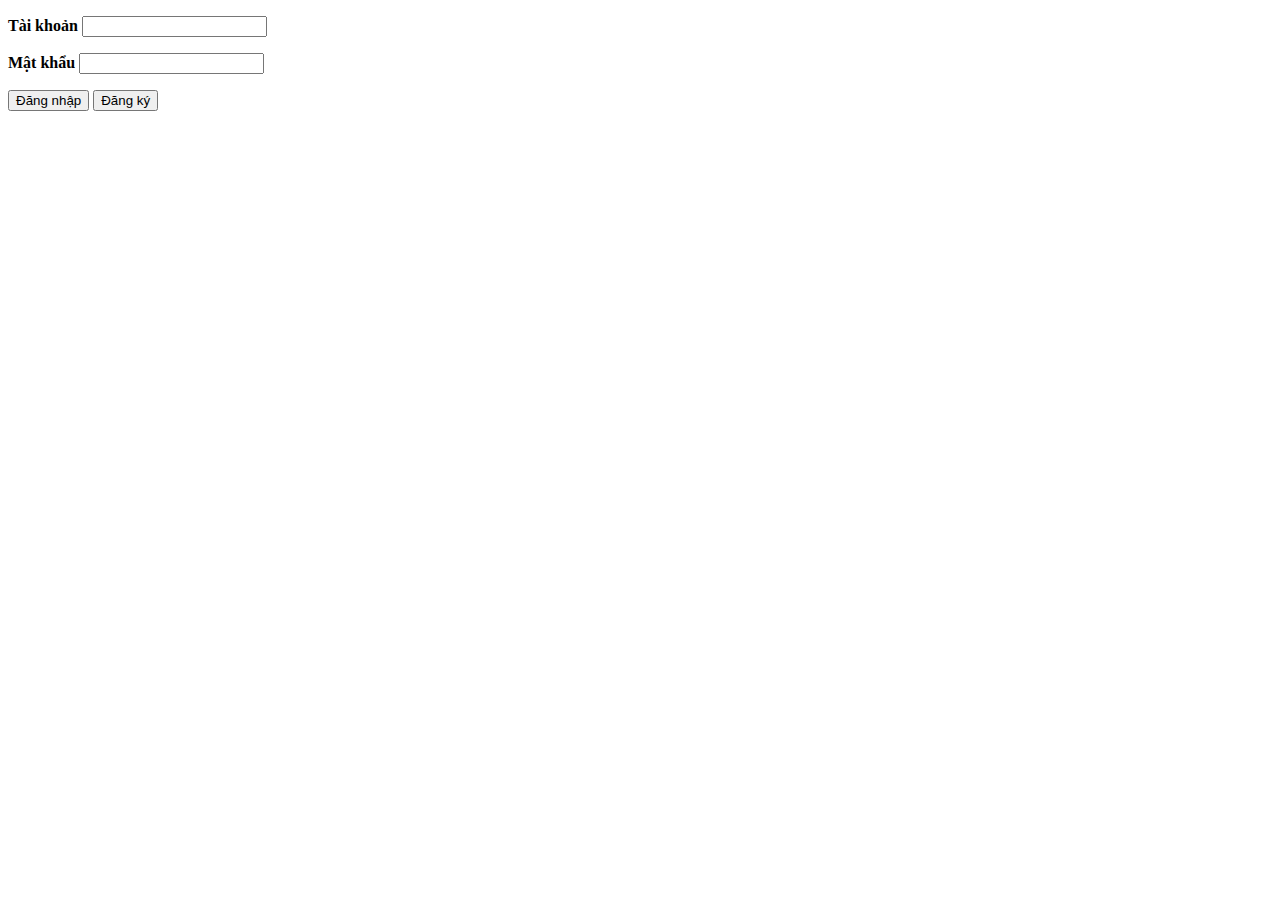
<file: Session10,11/login.html>
<!DOCTYPE html>
<html lang="en">
    <head>
        <meta charset="UTF-8" />
        <meta http-equiv="X-UA-Compatible" content="IE=edge" />
        <meta name="viewport" content="width=device-width, initial-scale=1.0" />
        <title>Document</title>
    </head>

    <body>
        <p><b>Tài khoản</b> <input type="text" id="username" /></p>
        <p><b>Mật khẩu</b> <input type="password" id="password" /></p>
        <button id="login">Đăng nhập</button>
        <button id="register"><a href="./register.html">Đăng ký</a></button>
        <style>
            a {
                text-decoration: none;
                color: #000;
            }
        </style>
        <script>
            /*
        Thêm tính năng đăng ký user. User là một đối tượng gồm username, password, email, phone. Sau khi đăng ký thành công sẽ lưu danh sách user vào localStorage.
        Lúc đăng nhập sẽ kiểm tra thông tin username, password từ trong danh sách các đối tượng user đã đăng ký lưu ở localStorage
        */
            let login = document.getElementById("login");
            let username = document.getElementById("username");
            let password = document.getElementById("password");
            login.onclick = () => {
                var users = JSON.parse(localStorage.getItem("users")) || [];
                var user = users.find(function (user) {
                    return user.username === username.value && user.password === password.value;
                });
                if (user) {
                    sessionStorage.setItem("username", username.value);
                    window.location.href = "home.html";
                } else {
                    alert("Đăng nhập không thành công. Vui lòng kiểm tra lại tên đăng nhập và mật khẩu!");
                }
            };
        </script>
    </body>
</html>
</file>
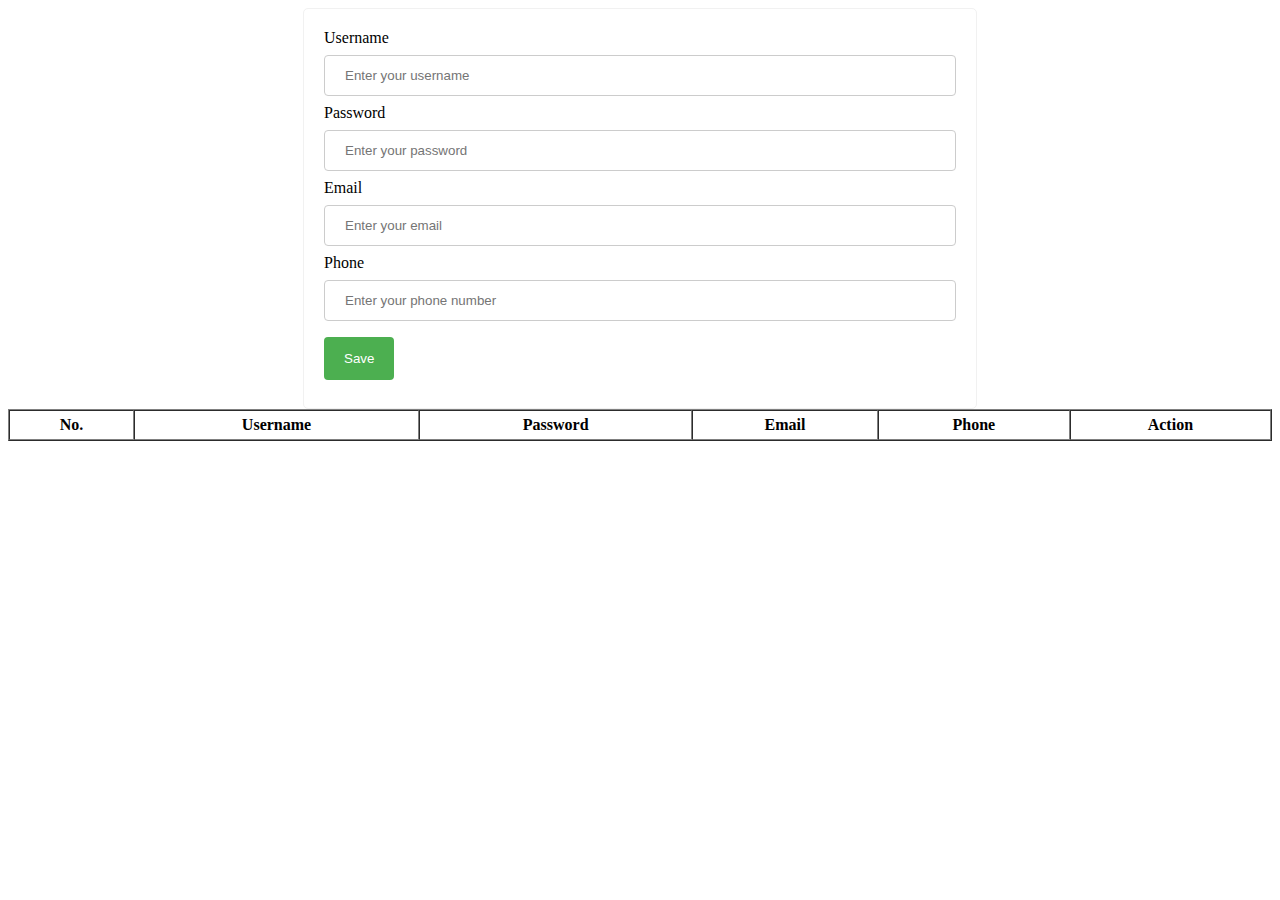
<file: Session10,11/manage.html>
<!DOCTYPE html>
<html lang="en">
    <head>
        <meta charset="UTF-8" />
        <meta http-equiv="X-UA-Compatible" content="IE=edge" />
        <meta name="viewport" content="width=device-width, initial-scale=1.0" />
        <title>Document</title>
    </head>
    <body>
        <form id="register-form">
            <input type="hidden" class="taskId" />
            <label for="username">Username</label>
            <input type="text" class="username" name="username" placeholder="Enter your username" />

            <label for="password">Password</label>
            <input type="password" class="password" name="password" placeholder="Enter your password" />

            <label for="email">Email</label>
            <input type="email" class="email" name="email" placeholder="Enter your email" />

            <label for="phone">Phone</label>
            <input type="tel" class="phone" name="phone" placeholder="Enter your phone number" />

            <button class="btnSave" type="submit">Save</button>
        </form>
        <table border="1" cellspacing="0" cellpadding="5" width="100%">
            <thead>
                <th>No.</th>
                <th>Username</th>
                <th>Password</th>
                <th>Email</th>
                <th>Phone</th>
                <th>Action</th>
            </thead>
            <tbody class="list"></tbody>
        </table>
        <style>
            form {
                width: 50%;
                margin: 0 auto;
                padding: 20px;
                border: 1px solid #f1f1f1;
                border-radius: 5px;
            }

            input {
                width: 100%;
                padding: 12px 20px;
                margin: 8px 0;
                display: inline-block;
                border: 1px solid #ccc;
                border-radius: 4px;
                box-sizing: border-box;
            }

            button {
                background-color: #4caf50;
                color: white;
                padding: 14px 20px;
                margin: 8px 0;
                border: none;
                border-radius: 4px;
                cursor: pointer;
            }

            button:hover {
                background-color: #45a049;
            }
        </style>
        <script src="./jquery.js"></script>
        <script>
            class Task {
                constructor(id = 0, username, password, email, phone) {
                    this.id = id;
                    this.username = username;
                    this.password = password;
                    this.email = email;
                    this.phone = phone;
                }
            }

            var users = JSON.parse(localStorage.getItem("users")) || [];

            function loadusers() {
                let rows = "";
                for (let t of users) {
                    rows += `<tr data-id="${t.id}">
                    <td>${t.id}</td>
                    <td>${t.username}</td>
                    <td>${t.password}</td>
                    <td>${t.email}</td>
                    <td>${t.phone}</td>
                    <td>
                        <button class="btnEdit">Edit</button>
                        <button class="btnDel">Delete</button>
                    </td>
                </tr>`;
                }
                $(".list").html(rows);
            }

            $(document).on("click", ".btnEdit", function () {
                let tr = $(this).parents("tr");
                let id = $(tr).data("id");
                let _task = users.find((t) => t.id == id);
                $(".taskId").val(_task.id);
                $(".username").val(_task.username);
                $(".password").val(_task.password);
                $(".email").val(_task.email);
                $(".phone").val(_task.phone);
            });
            $(document).on("click", ".btnDel", function () {
                if (confirm("Bạn có muốn xóa task không?")) {
                    let tr = $(this).parents("tr");
                    let id = $(tr).data("id");
                    let _taskIndex = users.findIndex((t) => t.id == id);
                    users.splice(_taskIndex, 1);
                    localStorage.setItem("users", JSON.stringify(users));
                    loadusers();
                }
            });
            $(".btnSave").click(function () {
                if ($(".taskId").val() != "") {
                    let id = parseInt($(".taskId").val());
                    for (let i = 0; i < users.length; i++) {
                        if (users[i].id == id) {
                            users[i].username = $(".username").val();
                            users[i].password = $(".password").val();
                            users[i].email = $(".email").val();
                            users[i].phone = $(".phone").val();
                            break;
                        }
                    }
                } else {
                    let newTask = new Task();
                    newTask.id = users.length + 1;
                    newTask.username = $(".username").val();
                    newTask.password = $(".password").val();
                    newTask.email = $(".email").val();
                    newTask.phone = $(".phone").val();

                    users.push(newTask);
                }
                $(".taskId").val("");
                $(".username").val("");
                $(".password").val("");
                $(".email").val("");
                $(".phone").val("");

                localStorage.setItem("users", JSON.stringify(users));
                loadusers();
            });
            loadusers();
        </script>
    </body>
</html>
</file>
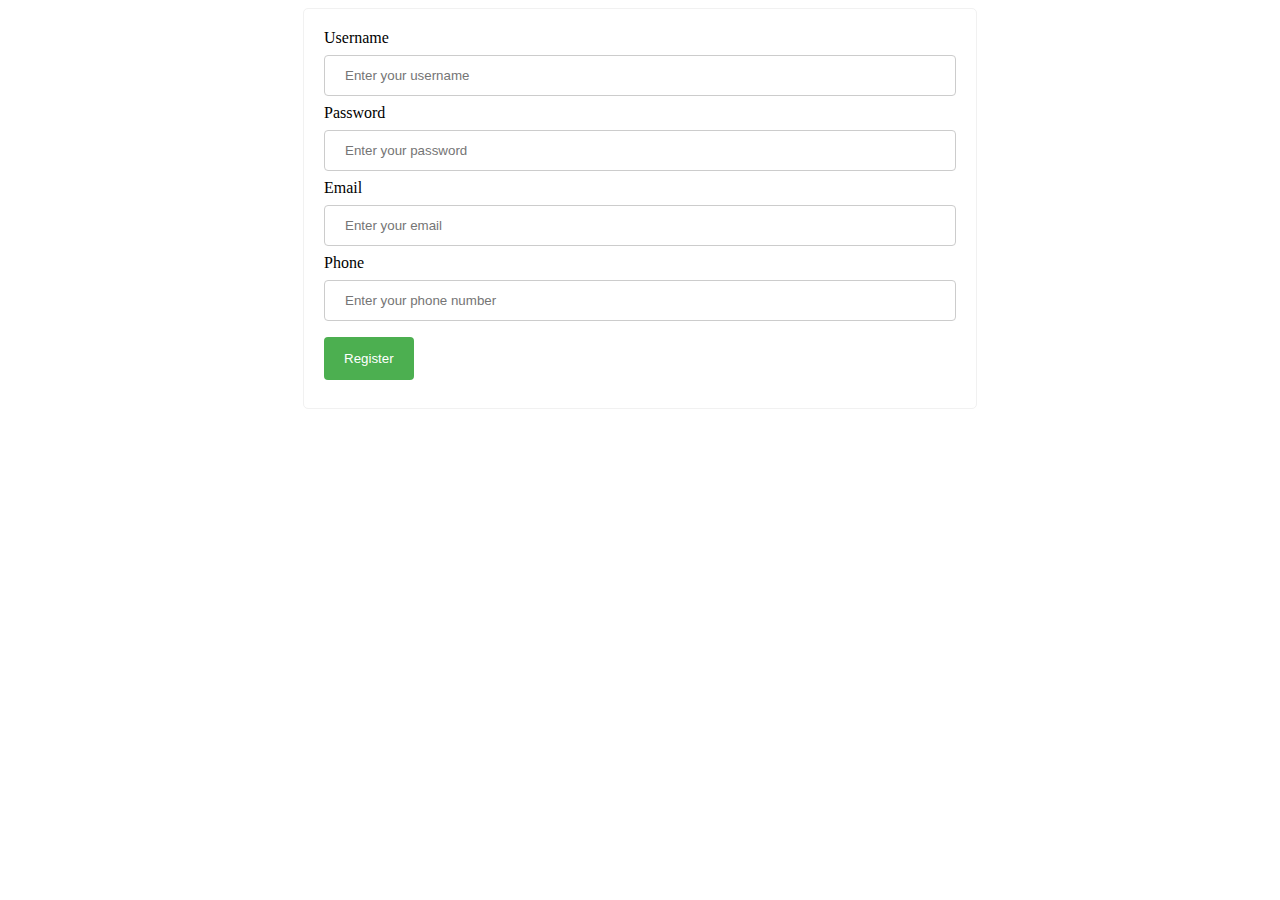
<file: Session10,11/register.html>
<!DOCTYPE html>
<html lang="en">
    <head>
        <meta charset="UTF-8" />
        <meta http-equiv="X-UA-Compatible" content="IE=edge" />
        <meta name="viewport" content="width=device-width, initial-scale=1.0" />
        <title>Đăng ký tài khoản</title>
    </head>

    <body>
        <form id="register-form">
            <input type="hidden" class="taskId" />
            <label for="username">Username</label>
            <input type="text" id="username" name="username" placeholder="Enter your username" />

            <label for="password">Password</label>
            <input type="password" id="password" name="password" placeholder="Enter your password" />

            <label for="email">Email</label>
            <input type="email" id="email" name="email" placeholder="Enter your email" />

            <label for="phone">Phone</label>
            <input type="tel" id="phone" name="phone" placeholder="Enter your phone number" />

            <button id="submit" type="submit">Register</button>
        </form>
        <style>
            form {
                width: 50%;
                margin: 0 auto;
                padding: 20px;
                border: 1px solid #f1f1f1;
                border-radius: 5px;
            }

            input {
                width: 100%;
                padding: 12px 20px;
                margin: 8px 0;
                display: inline-block;
                border: 1px solid #ccc;
                border-radius: 4px;
                box-sizing: border-box;
            }

            button {
                background-color: #4caf50;
                color: white;
                padding: 14px 20px;
                margin: 8px 0;
                border: none;
                border-radius: 4px;
                cursor: pointer;
            }

            button:hover {
                background-color: #45a049;
            }
        </style>
        <script>
            var username = document.getElementById("username");
            var password = document.getElementById("password");
            var email = document.getElementById("email");
            var phone = document.getElementById("phone");
            var subMit = document.getElementById("submit");
            subMit.onclick = function () {
                var users = JSON.parse(localStorage.getItem("users")) || [];
                var user = {
                    id: users.length + 1,
                    username: username.value,
                    password: password.value,
                    email: email.value,
                    phone: phone.value,
                };

                users.push(user);
                localStorage.setItem("users", JSON.stringify(users));
                window.location.href = "login.html";
                alert("Đăng ký thành công!");
            };
        </script>
    </body>
</html>
</file>
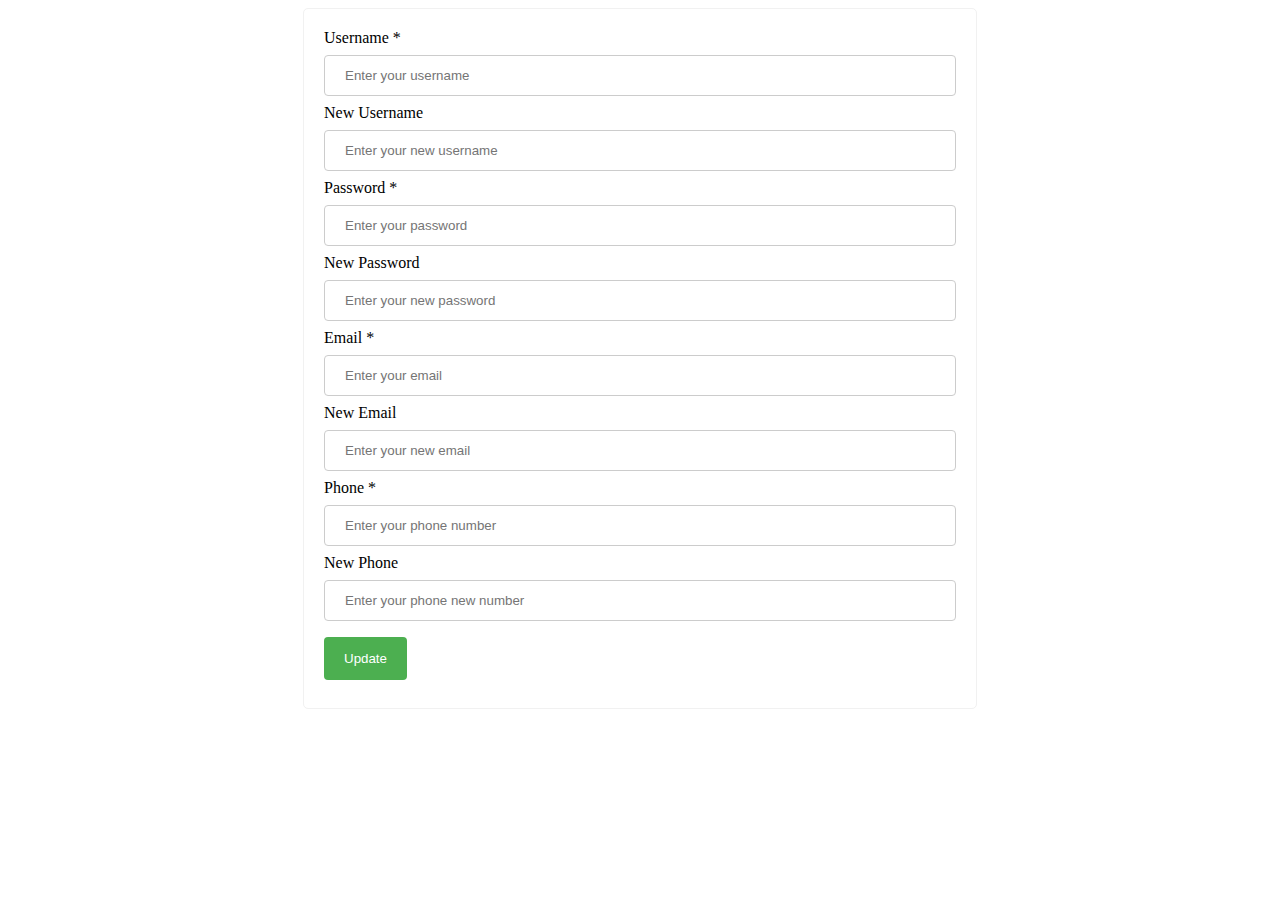
<file: Session10,11/userinfo.html>
<!DOCTYPE html>
<html lang="en">
    <head>
        <meta charset="UTF-8" />
        <meta http-equiv="X-UA-Compatible" content="IE=edge" />
        <meta name="viewport" content="width=device-width, initial-scale=1.0" />
        <title>Document</title>
    </head>
    <body>
        <form id="update-form">
            <label for="username">Username *</label>
            <input type="text" id="username" name="username" placeholder="Enter your username" />
            <label for="newusername"> New Username</label>
            <input type="text" id="newusername" name="newusername" placeholder="Enter your new username" />

            <label for="password">Password *</label>
            <input type="password" id="password" name="password" placeholder="Enter your password" />
            <label for="newpassword">New Password</label>
            <input type="password" id="newpassword" name="password" placeholder="Enter your new password" />

            <label for="email">Email *</label>
            <input type="email" id="email" name="email" placeholder="Enter your email" />
            <label for="newemail">New Email</label>
            <input type="email" id="newemail" name="email" placeholder="Enter your new email" />

            <label for="phone">Phone *</label>
            <input type="tel" id="phone" name="phone" placeholder="Enter your phone number" />
            <label for="newphone">New Phone</label>
            <input type="tel" id="newphone" name="phone" placeholder="Enter your phone new number" />

            <button id="update" type="button">Update</button>
        </form>
        <style>
            form {
                width: 50%;
                margin: 0 auto;
                padding: 20px;
                border: 1px solid #f1f1f1;
                border-radius: 5px;
            }

            input {
                width: 100%;
                padding: 12px 20px;
                margin: 8px 0;
                display: inline-block;
                border: 1px solid #ccc;
                border-radius: 4px;
                box-sizing: border-box;
            }

            button {
                background-color: #4caf50;
                color: white;
                padding: 14px 20px;
                margin: 8px 0;
                border: none;
                border-radius: 4px;
                cursor: pointer;
            }

            button:hover {
                background-color: #45a049;
            }
        </style>
        <script src="jquery.js"></script>
        <script>
            var users = JSON.parse(localStorage.getItem("users")) || [];
            $(document).on("click", "#update", function (event) {
                if (
                    $("#username").val() == "" &&
                    $("#password").val() == "" &&
                    $("#email").val() == "" &&
                    $("#phone").val() == ""
                ) {
                    alert("Vui lòng nhập đầy đủ thông tin các mục có dấu *");
                } else {
                    var item = users.find((value) => {
                        return (
                            value.username == $("#username").val() &&
                            value.password == $("#password").val() &&
                            value.email == $("#email").val() &&
                            value.phone == $("#phone").val()
                        );
                    });
                    if (item == undefined) {
                        alert("Thông tin ở mục * nhập chưa đúng, vui lòng kiểm tra lại");
                    } else {
                        if ($("#newusername").val() == "") {
                            item.username = $("#username").val();
                        } else {
                            item.username = $("#newusername").val();
                        }
                        if ($("#newpassword").val() == "") {
                            item.password = $("#password").val();
                        } else {
                            item.password = $("#newpassword").val();
                        }
                        if ($("#newemail").val() == "") {
                            item.email = $("#email").val();
                        } else {
                            item.email = $("#newemail").val();
                        }
                        if ($("#newphone").val() == "") {
                            item.phone = $("#phone").val();
                        } else {
                            item.phone = $("#newphone").val();
                        }
                        localStorage.setItem("users", JSON.stringify(users));
                        window.location.href = "login.html";
                        alert("Bạn đã update thành công");
                    }
                }
            });
        </script>
    </body>
</html>
</file>
<file: session12/assets/css/vendor/plaza-font.css>
@font-face{font-family:plaza-icon;src:url(../../fonts/plaza-icon56cc.eot?leeyft);src:url(../../fonts/plaza-icon56cc.eot?leeyft#iefix) format('embedded-opentype'),url(../../fonts/plaza-icon56cc.ttf?leeyft) format('truetype'),url(../../fonts/plaza-icon56cc.woff?leeyft) format('woff'),url(../fonts/plaza-icon56cc.svg?leeyft#plaza-icon) format('svg');font-weight:400;font-style:normal}[class*=" icon-"],[class^=icon-]{font-family:plaza-icon!important;speak:none;font-style:normal;font-weight:400;font-variant:normal;text-transform:none;line-height:1;-webkit-font-smoothing:antialiased;-moz-osx-font-smoothing:grayscale}.icon-activity:before{content:"\e900"}.icon-airplay:before{content:"\e901"}.icon-alert-circle:before{content:"\e902"}.icon-alert-octagon:before{content:"\e903"}.icon-alert-triangle:before{content:"\e904"}.icon-align-center:before{content:"\e905"}.icon-align-justify:before{content:"\e906"}.icon-align-left:before{content:"\e907"}.icon-align-right:before{content:"\e908"}.icon-anchor:before{content:"\e909"}.icon-aperture:before{content:"\e90a"}.icon-archive:before{content:"\e90b"}.icon-arrow-down:before{content:"\e90c"}.icon-arrow-down-circle:before{content:"\e90d"}.icon-arrow-down-left:before{content:"\e90e"}.icon-arrow-down-right:before{content:"\e90f"}.icon-arrow-left:before{content:"\e910"}.icon-arrow-left-circle:before{content:"\e911"}.icon-arrow-right:before{content:"\e912"}.icon-arrow-right-circle:before{content:"\e913"}.icon-arrow-up:before{content:"\e914"}.icon-arrow-up-circle:before{content:"\e915"}.icon-arrow-up-left:before{content:"\e916"}.icon-arrow-up-right:before{content:"\e917"}.icon-at-sign:before{content:"\e918"}.icon-award:before{content:"\e919"}.icon-bar-chart:before{content:"\e91a"}.icon-bar-chart-2:before{content:"\e91b"}.icon-battery:before{content:"\e91c"}.icon-battery-charging:before{content:"\e91d"}.icon-bell:before{content:"\e91e"}.icon-bell-off:before{content:"\e91f"}.icon-bluetooth:before{content:"\e920"}.icon-bold:before{content:"\e921"}.icon-book:before{content:"\e922"}.icon-book-open:before{content:"\e923"}.icon-bookmark:before{content:"\e924"}.icon-box:before{content:"\e925"}.icon-briefcase:before{content:"\e926"}.icon-calendar:before{content:"\e927"}.icon-camera:before{content:"\e928"}.icon-camera-off:before{content:"\e929"}.icon-cast:before{content:"\e92a"}.icon-check:before{content:"\e92b"}.icon-check-circle:before{content:"\e92c"}.icon-check-square:before{content:"\e92d"}.icon-chevron-down:before{content:"\e92e"}.icon-chevron-left:before{content:"\e92f"}.icon-chevron-right:before{content:"\e930"}.icon-chevron-up:before{content:"\e931"}.icon-chevrons-down:before{content:"\e932"}.icon-chevrons-left:before{content:"\e933"}.icon-chevrons-right:before{content:"\e934"}.icon-chevrons-up:before{content:"\e935"}.icon-chrome:before{content:"\e936"}.icon-circle:before{content:"\e937"}.icon-clipboard:before{content:"\e938"}.icon-clock:before{content:"\e939"}.icon-cloud:before{content:"\e93a"}.icon-cloud-drizzle:before{content:"\e93b"}.icon-cloud-lightning:before{content:"\e93c"}.icon-cloud-off:before{content:"\e93d"}.icon-cloud-rain:before{content:"\e93e"}.icon-cloud-snow:before{content:"\e93f"}.icon-code:before{content:"\e940"}.icon-codepen:before{content:"\e941"}.icon-command:before{content:"\e942"}.icon-compass:before{content:"\e943"}.icon-copy:before{content:"\e944"}.icon-corner-down-left:before{content:"\e945"}.icon-corner-down-right:before{content:"\e946"}.icon-corner-left-down:before{content:"\e947"}.icon-corner-left-up:before{content:"\e948"}.icon-corner-right-down:before{content:"\e949"}.icon-corner-right-up:before{content:"\e94a"}.icon-corner-up-left:before{content:"\e94b"}.icon-corner-up-right:before{content:"\e94c"}.icon-cpu:before{content:"\e94d"}.icon-credit-card:before{content:"\e94e"}.icon-crop:before{content:"\e94f"}.icon-crosshair:before{content:"\e950"}.icon-database:before{content:"\e951"}.icon-delete:before{content:"\e952"}.icon-disc:before{content:"\e953"}.icon-dollar-sign:before{content:"\e954"}.icon-download:before{content:"\e955"}.icon-download-cloud:before{content:"\e956"}.icon-droplet:before{content:"\e957"}.icon-edit:before{content:"\e958"}.icon-edit-2:before{content:"\e959"}.icon-edit-3:before{content:"\e95a"}.icon-external-link:before{content:"\e95b"}.icon-eye:before{content:"\e95c"}.icon-eye-off:before{content:"\e95d"}.icon-facebook:before{content:"\e95e"}.icon-fast-forward:before{content:"\e95f"}.icon-feather:before{content:"\e960"}.icon-file:before{content:"\e961"}.icon-file-minus:before{content:"\e962"}.icon-file-plus:before{content:"\e963"}.icon-file-text:before{content:"\e964"}.icon-film:before{content:"\e965"}.icon-filter:before{content:"\e966"}.icon-flag:before{content:"\e967"}.icon-folder:before{content:"\e968"}.icon-folder-minus:before{content:"\e969"}.icon-folder-plus:before{content:"\e96a"}.icon-gift:before{content:"\e96b"}.icon-git-branch:before{content:"\e96c"}.icon-git-commit:before{content:"\e96d"}.icon-git-merge:before{content:"\e96e"}.icon-git-pull-request:before{content:"\e96f"}.icon-github:before{content:"\e970"}.icon-gitlab:before{content:"\e971"}.icon-globe:before{content:"\e972"}.icon-grid:before{content:"\e973"}.icon-hard-drive:before{content:"\e974"}.icon-hash:before{content:"\e975"}.icon-headphones:before{content:"\e976"}.icon-heart:before{content:"\e977"}.icon-help-circle:before{content:"\e978"}.icon-home:before{content:"\e979"}.icon-image:before{content:"\e97a"}.icon-inbox:before{content:"\e97b"}.icon-info:before{content:"\e97c"}.icon-instagram:before{content:"\e97d"}.icon-italic:before{content:"\e97e"}.icon-layers:before{content:"\e97f"}.icon-layout:before{content:"\e980"}.icon-life-buoy:before{content:"\e981"}.icon-link:before{content:"\e982"}.icon-link-2:before{content:"\e983"}.icon-linkedin:before{content:"\e984"}.icon-list:before{content:"\e985"}.icon-loader:before{content:"\e986"}.icon-lock:before{content:"\e987"}.icon-log-in:before{content:"\e988"}.icon-log-out:before{content:"\e989"}.icon-mail:before{content:"\e98a"}.icon-map:before{content:"\e98b"}.icon-map-pin:before{content:"\e98c"}.icon-maximize:before{content:"\e98d"}.icon-maximize-2:before{content:"\e98e"}.icon-menu:before{content:"\e98f"}.icon-message-circle:before{content:"\e990"}.icon-message-square:before{content:"\e991"}.icon-mic:before{content:"\e992"}.icon-mic-off:before{content:"\e993"}.icon-minimize:before{content:"\e994"}.icon-minimize-2:before{content:"\e995"}.icon-minus:before{content:"\e996"}.icon-minus-circle:before{content:"\e997"}.icon-minus-square:before{content:"\e998"}.icon-monitor:before{content:"\e999"}.icon-moon:before{content:"\e99a"}.icon-more-horizontal:before{content:"\e99b"}.icon-more-vertical:before{content:"\e99c"}.icon-move:before{content:"\e99d"}.icon-music:before{content:"\e99e"}.icon-navigation:before{content:"\e99f"}.icon-navigation-2:before{content:"\e9a0"}.icon-octagon:before{content:"\e9a1"}.icon-package:before{content:"\e9a2"}.icon-paperclip:before{content:"\e9a3"}.icon-pause:before{content:"\e9a4"}.icon-pause-circle:before{content:"\e9a5"}.icon-percent:before{content:"\e9a6"}.icon-phone:before{content:"\e9a7"}.icon-phone-call:before{content:"\e9a8"}.icon-phone-forwarded:before{content:"\e9a9"}.icon-phone-incoming:before{content:"\e9aa"}.icon-phone-missed:before{content:"\e9ab"}.icon-phone-off:before{content:"\e9ac"}.icon-phone-outgoing:before{content:"\e9ad"}.icon-pie-chart:before{content:"\e9ae"}.icon-play:before{content:"\e9af"}.icon-play-circle:before{content:"\e9b0"}.icon-plus:before{content:"\e9b1"}.icon-plus-circle:before{content:"\e9b2"}.icon-plus-square:before{content:"\e9b3"}.icon-pocket:before{content:"\e9b4"}.icon-power:before{content:"\e9b5"}.icon-printer:before{content:"\e9b6"}.icon-radio:before{content:"\e9b7"}.icon-refresh-ccw:before{content:"\e9b8"}.icon-refresh-cw:before{content:"\e9b9"}.icon-repeat:before{content:"\e9ba"}.icon-rewind:before{content:"\e9bb"}.icon-rotate-ccw:before{content:"\e9bc"}.icon-rotate-cw:before{content:"\e9bd"}.icon-rss:before{content:"\e9be"}.icon-save:before{content:"\e9bf"}.icon-scissors:before{content:"\e9c0"}.icon-search:before{content:"\e9c1"}.icon-send:before{content:"\e9c2"}.icon-server:before{content:"\e9c3"}.icon-settings:before{content:"\e9c4"}.icon-share:before{content:"\e9c5"}.icon-share-2:before{content:"\e9c6"}.icon-shield:before{content:"\e9c7"}.icon-shield-off:before{content:"\e9c8"}.icon-shopping-bag:before{content:"\e9c9"}.icon-shopping-cart:before{content:"\e9ca"}.icon-shuffle:before{content:"\e9cb"}.icon-sidebar:before{content:"\e9cc"}.icon-skip-back:before{content:"\e9cd"}.icon-skip-forward:before{content:"\e9ce"}.icon-slack:before{content:"\e9cf"}.icon-slash:before{content:"\e9d0"}.icon-sliders:before{content:"\e9d1"}.icon-smartphone:before{content:"\e9d2"}.icon-speaker:before{content:"\e9d3"}.icon-square:before{content:"\e9d4"}.icon-star:before{content:"\e9d5"}.icon-stop-circle:before{content:"\e9d6"}.icon-sun:before{content:"\e9d7"}.icon-sunrise:before{content:"\e9d8"}.icon-sunset:before{content:"\e9d9"}.icon-tablet:before{content:"\e9da"}.icon-tag:before{content:"\e9db"}.icon-target:before{content:"\e9dc"}.icon-terminal:before{content:"\e9dd"}.icon-thermometer:before{content:"\e9de"}.icon-thumbs-down:before{content:"\e9df"}.icon-thumbs-up:before{content:"\e9e0"}.icon-toggle-left:before{content:"\e9e1"}.icon-toggle-right:before{content:"\e9e2"}.icon-trash:before{content:"\e9e3"}.icon-trash-2:before{content:"\e9e4"}.icon-trending-down:before{content:"\e9e5"}.icon-trending-up:before{content:"\e9e6"}.icon-triangle:before{content:"\e9e7"}.icon-truck:before{content:"\e9e8"}.icon-tv:before{content:"\e9e9"}.icon-twitter:before{content:"\e9ea"}.icon-type:before{content:"\e9eb"}.icon-umbrella:before{content:"\e9ec"}.icon-underline:before{content:"\e9ed"}.icon-unlock:before{content:"\e9ee"}.icon-upload:before{content:"\e9ef"}.icon-upload-cloud:before{content:"\e9f0"}.icon-user:before{content:"\e9f1"}.icon-user-check:before{content:"\e9f2"}.icon-user-minus:before{content:"\e9f3"}.icon-user-plus:before{content:"\e9f4"}.icon-user-x:before{content:"\e9f5"}.icon-users:before{content:"\e9f6"}.icon-video:before{content:"\e9f7"}.icon-video-off:before{content:"\e9f8"}.icon-voicemail:before{content:"\e9f9"}.icon-volume:before{content:"\e9fa"}.icon-volume-1:before{content:"\e9fb"}.icon-volume-2:before{content:"\e9fc"}.icon-volume-x:before{content:"\e9fd"}.icon-watch:before{content:"\e9fe"}.icon-wifi:before{content:"\e9ff"}.icon-wifi-off:before{content:"\ea00"}.icon-wind:before{content:"\ea01"}.icon-x:before{content:"\ea02"}.icon-x-circle:before{content:"\ea03"}.icon-x-square:before{content:"\ea04"}.icon-youtube:before{content:"\ea05"}.icon-zap:before{content:"\ea06"}.icon-zap-off:before{content:"\ea07"}.icon-zoom-in:before{content:"\ea08"}.icon-zoom-out:before{content:"\ea09"}.icon-add-to-list:before{content:"\ea0a"}.icon-classic-computer:before{content:"\ea0b"}.icon-controller-fast-backward:before{content:"\ea0c"}.icon-creative-commons-attribution:before{content:"\ea0d"}.icon-creative-commons-noderivs:before{content:"\ea0e"}.icon-creative-commons-noncommercial-eu:before{content:"\ea0f"}.icon-creative-commons-noncommercial-us:before{content:"\ea10"}.icon-creative-commons-public-domain:before{content:"\ea11"}.icon-creative-commons-remix:before{content:"\ea12"}.icon-creative-commons-share:before{content:"\ea13"}.icon-creative-commons-sharealike:before{content:"\ea14"}.icon-creative-commons:before{content:"\ea15"}.icon-document-landscape:before{content:"\ea16"}.icon-remove-user:before{content:"\ea17"}.icon-warning:before{content:"\ea18"}.icon-arrow-bold-down:before{content:"\ea19"}.icon-arrow-bold-left:before{content:"\ea1a"}.icon-arrow-bold-right:before{content:"\ea1b"}.icon-arrow-bold-up:before{content:"\ea1c"}.icon-arrow-down2:before{content:"\ea1d"}.icon-arrow-left2:before{content:"\ea1e"}.icon-arrow-long-down:before{content:"\ea1f"}.icon-arrow-long-left:before{content:"\ea20"}.icon-arrow-long-right:before{content:"\ea21"}.icon-arrow-long-up:before{content:"\ea22"}.icon-arrow-right2:before{content:"\ea23"}.icon-arrow-up2:before{content:"\ea24"}.icon-arrow-with-circle-down:before{content:"\ea25"}.icon-arrow-with-circle-left:before{content:"\ea26"}.icon-arrow-with-circle-right:before{content:"\ea27"}.icon-arrow-with-circle-up:before{content:"\ea28"}.icon-bookmark2:before{content:"\ea29"}.icon-bookmarks:before{content:"\ea2a"}.icon-chevron-down2:before{content:"\ea2b"}.icon-chevron-left2:before{content:"\ea2c"}.icon-chevron-right2:before{content:"\ea2d"}.icon-chevron-small-down:before{content:"\ea2e"}.icon-chevron-small-left:before{content:"\ea2f"}.icon-chevron-small-right:before{content:"\ea30"}.icon-chevron-small-up:before{content:"\ea31"}.icon-chevron-thin-down:before{content:"\ea32"}.icon-chevron-thin-left:before{content:"\ea33"}.icon-chevron-thin-right:before{content:"\ea34"}.icon-chevron-thin-up:before{content:"\ea35"}.icon-chevron-up2:before{content:"\ea36"}.icon-chevron-with-circle-down:before{content:"\ea37"}.icon-chevron-with-circle-left:before{content:"\ea38"}.icon-chevron-with-circle-right:before{content:"\ea39"}.icon-chevron-with-circle-up:before{content:"\ea3a"}.icon-cloud2:before{content:"\ea3b"}.icon-controller-fast-forward:before{content:"\ea3c"}.icon-controller-jump-to-start:before{content:"\ea3d"}.icon-controller-next:before{content:"\ea3e"}.icon-controller-paus:before{content:"\ea3f"}.icon-controller-play:before{content:"\ea40"}.icon-controller-record:before{content:"\ea41"}.icon-controller-stop:before{content:"\ea42"}.icon-controller-volume:before{content:"\ea43"}.icon-dot-single:before{content:"\ea44"}.icon-dots-three-horizontal:before{content:"\ea45"}.icon-dots-three-vertical:before{content:"\ea46"}.icon-dots-two-horizontal:before{content:"\ea47"}.icon-dots-two-vertical:before{content:"\ea48"}.icon-download2:before{content:"\ea49"}.icon-emoji-flirt:before{content:"\ea4a"}.icon-flow-branch:before{content:"\ea4b"}.icon-flow-cascade:before{content:"\ea4c"}.icon-flow-line:before{content:"\ea4d"}.icon-flow-parallel:before{content:"\ea4e"}.icon-flow-tree:before{content:"\ea4f"}.icon-install:before{content:"\ea50"}.icon-layers2:before{content:"\ea51"}.icon-open-book:before{content:"\ea52"}.icon-resize-100:before{content:"\ea53"}.icon-resize-full-screen:before{content:"\ea54"}.icon-save2:before{content:"\ea55"}.icon-select-arrows:before{content:"\ea56"}.icon-sound-mute:before{content:"\ea57"}.icon-sound:before{content:"\ea58"}.icon-trash2:before{content:"\ea59"}.icon-triangle-down:before{content:"\ea5a"}.icon-triangle-left:before{content:"\ea5b"}.icon-triangle-right:before{content:"\ea5c"}.icon-triangle-up:before{content:"\ea5d"}.icon-uninstall:before{content:"\ea5e"}.icon-upload-to-cloud:before{content:"\ea5f"}.icon-upload2:before{content:"\ea60"}.icon-add-user:before{content:"\ea61"}.icon-address:before{content:"\ea62"}.icon-adjust:before{content:"\ea63"}.icon-air:before{content:"\ea64"}.icon-aircraft-landing:before{content:"\ea65"}.icon-aircraft-take-off:before{content:"\ea66"}.icon-aircraft:before{content:"\ea67"}.icon-align-bottom:before{content:"\ea68"}.icon-align-horizontal-middle:before{content:"\ea69"}.icon-align-left2:before{content:"\ea6a"}.icon-align-right2:before{content:"\ea6b"}.icon-align-top:before{content:"\ea6c"}.icon-align-vertical-middle:before{content:"\ea6d"}.icon-archive2:before{content:"\ea6e"}.icon-area-graph:before{content:"\ea6f"}.icon-attachment:before{content:"\ea70"}.icon-awareness-ribbon:before{content:"\ea71"}.icon-back-in-time:before{content:"\ea72"}.icon-back:before{content:"\ea73"}.icon-bar-graph:before{content:"\ea74"}.icon-battery2:before{content:"\ea75"}.icon-beamed-note:before{content:"\ea76"}.icon-bell2:before{content:"\ea77"}.icon-blackboard:before{content:"\ea78"}.icon-block:before{content:"\ea79"}.icon-book2:before{content:"\ea7a"}.icon-bowl:before{content:"\ea7b"}.icon-box2:before{content:"\ea7c"}.icon-briefcase2:before{content:"\ea7d"}.icon-browser:before{content:"\ea7e"}.icon-brush:before{content:"\ea7f"}.icon-bucket:before{content:"\ea80"}.icon-cake:before{content:"\ea81"}.icon-calculator:before{content:"\ea82"}.icon-calendar2:before{content:"\ea83"}.icon-camera2:before{content:"\ea84"}.icon-ccw:before{content:"\ea85"}.icon-chat:before{content:"\ea86"}.icon-check2:before{content:"\ea87"}.icon-circle-with-cross:before{content:"\ea88"}.icon-circle-with-minus:before{content:"\ea89"}.icon-circle-with-plus:before{content:"\ea8a"}.icon-circle2:before{content:"\ea8b"}.icon-circular-graph:before{content:"\ea8c"}.icon-clapperboard:before{content:"\ea8d"}.icon-clipboard2:before{content:"\ea8e"}.icon-clock2:before{content:"\ea8f"}.icon-code2:before{content:"\ea90"}.icon-cog:before{content:"\ea91"}.icon-colours:before{content:"\ea92"}.icon-compass2:before{content:"\ea93"}.icon-copy2:before{content:"\ea94"}.icon-credit-card2:before{content:"\ea95"}.icon-credit:before{content:"\ea96"}.icon-cross:before{content:"\ea97"}.icon-cup:before{content:"\ea98"}.icon-cw:before{content:"\ea99"}.icon-cycle:before{content:"\ea9a"}.icon-database2:before{content:"\ea9b"}.icon-dial-pad:before{content:"\ea9c"}.icon-direction:before{content:"\ea9d"}.icon-document:before{content:"\ea9e"}.icon-documents:before{content:"\ea9f"}.icon-drink:before{content:"\eaa0"}.icon-drive:before{content:"\eaa1"}.icon-drop:before{content:"\eaa2"}.icon-edit2:before{content:"\eaa3"}.icon-email:before{content:"\eaa4"}.icon-emoji-happy:before{content:"\eaa5"}.icon-emoji-neutral:before{content:"\eaa6"}.icon-emoji-sad:before{content:"\eaa7"}.icon-erase:before{content:"\eaa8"}.icon-eraser:before{content:"\eaa9"}.icon-export:before{content:"\eaaa"}.icon-eye2:before{content:"\eaab"}.icon-feather2:before{content:"\eaac"}.icon-flag2:before{content:"\eaad"}.icon-flash:before{content:"\eaae"}.icon-flashlight:before{content:"\eaaf"}.icon-flat-brush:before{content:"\eab0"}.icon-folder-images:before{content:"\eab1"}.icon-folder-music:before{content:"\eab2"}.icon-folder-video:before{content:"\eab3"}.icon-folder2:before{content:"\eab4"}.icon-forward:before{content:"\eab5"}.icon-funnel:before{content:"\eab6"}.icon-game-controller:before{content:"\eab7"}.icon-gauge:before{content:"\eab8"}.icon-globe2:before{content:"\eab9"}.icon-graduation-cap:before{content:"\eaba"}.icon-grid2:before{content:"\eabb"}.icon-hair-cross:before{content:"\eabc"}.icon-hand:before{content:"\eabd"}.icon-heart-outlined:before{content:"\eabe"}.icon-heart2:before{content:"\eabf"}.icon-help-with-circle:before{content:"\eac0"}.icon-help:before{content:"\eac1"}.icon-home2:before{content:"\eac2"}.icon-hour-glass:before{content:"\eac3"}.icon-image-inverted:before{content:"\eac4"}.icon-image2:before{content:"\eac5"}.icon-images:before{content:"\eac6"}.icon-inbox2:before{content:"\eac7"}.icon-infinity:before{content:"\eac8"}.icon-info-with-circle:before{content:"\eac9"}.icon-info2:before{content:"\eaca"}.icon-key:before{content:"\eacb"}.icon-keyboard:before{content:"\eacc"}.icon-lab-flask:before{content:"\eacd"}.icon-landline:before{content:"\eace"}.icon-language:before{content:"\eacf"}.icon-laptop:before{content:"\ead0"}.icon-leaf:before{content:"\ead1"}.icon-level-down:before{content:"\ead2"}.icon-level-up:before{content:"\ead3"}.icon-lifebuoy:before{content:"\ead4"}.icon-light-bulb:before{content:"\ead5"}.icon-light-down:before{content:"\ead6"}.icon-light-up:before{content:"\ead7"}.icon-line-graph:before{content:"\ead8"}.icon-link2:before{content:"\ead9"}.icon-list2:before{content:"\eada"}.icon-location-pin:before{content:"\eadb"}.icon-location:before{content:"\eadc"}.icon-lock-open:before{content:"\eadd"}.icon-lock2:before{content:"\eade"}.icon-log-out2:before{content:"\eadf"}.icon-login:before{content:"\eae0"}.icon-loop:before{content:"\eae1"}.icon-magnet:before{content:"\eae2"}.icon-magnifying-glass:before{content:"\eae3"}.icon-mail2:before{content:"\eae4"}.icon-man:before{content:"\eae5"}.icon-map2:before{content:"\eae6"}.icon-mask:before{content:"\eae7"}.icon-medal:before{content:"\eae8"}.icon-megaphone:before{content:"\eae9"}.icon-menu2:before{content:"\eaea"}.icon-message:before{content:"\eaeb"}.icon-mic2:before{content:"\eaec"}.icon-minus2:before{content:"\eaed"}.icon-mobile:before{content:"\eaee"}.icon-modern-mic:before{content:"\eaef"}.icon-moon2:before{content:"\eaf0"}.icon-mouse:before{content:"\eaf1"}.icon-music2:before{content:"\eaf2"}.icon-network:before{content:"\eaf3"}.icon-new-message:before{content:"\eaf4"}.icon-new:before{content:"\eaf5"}.icon-news:before{content:"\eaf6"}.icon-note:before{content:"\eaf7"}.icon-notification:before{content:"\eaf8"}.icon-old-mobile:before{content:"\eaf9"}.icon-old-phone:before{content:"\eafa"}.icon-palette:before{content:"\eafb"}.icon-paper-plane:before{content:"\eafc"}.icon-pencil:before{content:"\eafd"}.icon-phone2:before{content:"\eafe"}.icon-pie-chart2:before{content:"\eaff"}.icon-pin:before{content:"\eb00"}.icon-plus2:before{content:"\eb01"}.icon-popup:before{content:"\eb02"}.icon-power-plug:before{content:"\eb03"}.icon-price-ribbon:before{content:"\eb04"}.icon-price-tag:before{content:"\eb05"}.icon-print:before{content:"\eb06"}.icon-progress-empty:before{content:"\eb07"}.icon-progress-full:before{content:"\eb08"}.icon-progress-one:before{content:"\eb09"}.icon-progress-two:before{content:"\eb0a"}.icon-publish:before{content:"\eb0b"}.icon-quote:before{content:"\eb0c"}.icon-radio2:before{content:"\eb0d"}.icon-reply-all:before{content:"\eb0e"}.icon-reply:before{content:"\eb0f"}.icon-retweet:before{content:"\eb10"}.icon-rocket:before{content:"\eb11"}.icon-round-brush:before{content:"\eb12"}.icon-rss2:before{content:"\eb13"}.icon-ruler:before{content:"\eb14"}.icon-scissors2:before{content:"\eb15"}.icon-share-alternitive:before{content:"\eb16"}.icon-share2:before{content:"\eb17"}.icon-shareable:before{content:"\eb18"}.icon-shield2:before{content:"\eb19"}.icon-shop:before{content:"\eb1a"}.icon-shopping-bag2:before{content:"\eb1b"}.icon-shopping-basket:before{content:"\eb1c"}.icon-shopping-cart2:before{content:"\eb1d"}.icon-shuffle2:before{content:"\eb1e"}.icon-signal:before{content:"\eb1f"}.icon-sound-mix:before{content:"\eb20"}.icon-sports-club:before{content:"\eb21"}.icon-spreadsheet:before{content:"\eb22"}.icon-squared-cross:before{content:"\eb23"}.icon-squared-minus:before{content:"\eb24"}.icon-squared-plus:before{content:"\eb25"}.icon-star-outlined:before{content:"\eb26"}.icon-star2:before{content:"\eb27"}.icon-stopwatch:before{content:"\eb28"}.icon-suitcase:before{content:"\eb29"}.icon-swap:before{content:"\eb2a"}.icon-sweden:before{content:"\eb2b"}.icon-switch:before{content:"\eb2c"}.icon-tablet2:before{content:"\eb2d"}.icon-tag2:before{content:"\eb2e"}.icon-text-document-inverted:before{content:"\eb2f"}.icon-text-document:before{content:"\eb30"}.icon-text:before{content:"\eb31"}.icon-thermometer2:before{content:"\eb32"}.icon-thumbs-down2:before{content:"\eb33"}.icon-thumbs-up2:before{content:"\eb34"}.icon-thunder-cloud:before{content:"\eb35"}.icon-ticket:before{content:"\eb36"}.icon-time-slot:before{content:"\eb37"}.icon-tools:before{content:"\eb38"}.icon-traffic-cone:before{content:"\eb39"}.icon-tree:before{content:"\eb3a"}.icon-trophy:before{content:"\eb3b"}.icon-tv2:before{content:"\eb3c"}.icon-typing:before{content:"\eb3d"}.icon-unread:before{content:"\eb3e"}.icon-untag:before{content:"\eb3f"}.icon-user2:before{content:"\eb40"}.icon-users2:before{content:"\eb41"}.icon-v-card:before{content:"\eb42"}.icon-video2:before{content:"\eb43"}.icon-vinyl:before{content:"\eb44"}.icon-voicemail2:before{content:"\eb45"}.icon-wallet:before{content:"\eb46"}.icon-water:before{content:"\eb47"}.icon-500px-with-circle:before{content:"\eb48"}.icon-500px:before{content:"\eb49"}.icon-basecamp:before{content:"\eb4a"}.icon-behance:before{content:"\eb4b"}.icon-creative-cloud:before{content:"\eb4c"}.icon-dropbox:before{content:"\eb4d"}.icon-evernote:before{content:"\eb4e"}.icon-flattr:before{content:"\eb4f"}.icon-foursquare:before{content:"\eb50"}.icon-google-drive:before{content:"\eb51"}.icon-google-hangouts:before{content:"\eb52"}.icon-grooveshark:before{content:"\eb53"}.icon-icloud:before{content:"\eb54"}.icon-mixi:before{content:"\eb55"}.icon-onedrive:before{content:"\eb56"}.icon-paypal:before{content:"\eb57"}.icon-picasa:before{content:"\eb58"}.icon-qq:before{content:"\eb59"}.icon-rdio-with-circle:before{content:"\eb5a"}.icon-renren:before{content:"\eb5b"}.icon-scribd:before{content:"\eb5c"}.icon-sina-weibo:before{content:"\eb5d"}.icon-skype-with-circle:before{content:"\eb5e"}.icon-skype:before{content:"\eb5f"}.icon-slideshare:before{content:"\eb60"}.icon-smashing:before{content:"\eb61"}.icon-soundcloud:before{content:"\eb62"}.icon-spotify-with-circle:before{content:"\eb63"}.icon-spotify:before{content:"\eb64"}.icon-swarm:before{content:"\eb65"}.icon-vine-with-circle:before{content:"\eb66"}.icon-vine:before{content:"\eb67"}.icon-vk-alternitive:before{content:"\eb68"}.icon-vk-with-circle:before{content:"\eb69"}.icon-vk:before{content:"\eb6a"}.icon-xing-with-circle:before{content:"\eb6b"}.icon-xing:before{content:"\eb6c"}.icon-yelp:before{content:"\eb6d"}.icon-dribbble-with-circle:before{content:"\eb6e"}.icon-dribbble:before{content:"\eb6f"}.icon-facebook-with-circle:before{content:"\eb70"}.icon-facebook2:before{content:"\eb71"}.icon-flickr-with-circle:before{content:"\eb72"}.icon-flickr:before{content:"\eb73"}.icon-github-with-circle:before{content:"\eb74"}.icon-github2:before{content:"\eb75"}.icon-google-with-circle:before{content:"\eb76"}.icon-google:before{content:"\eb77"}.icon-instagram-with-circle:before{content:"\eb78"}.icon-instagram2:before{content:"\eb79"}.icon-lastfm-with-circle:before{content:"\eb7a"}.icon-lastfm:before{content:"\eb7b"}.icon-linkedin-with-circle:before{content:"\eb7c"}.icon-linkedin2:before{content:"\eb7d"}.icon-pinterest-with-circle:before{content:"\eb7e"}.icon-pinterest:before{content:"\eb7f"}.icon-rdio:before{content:"\eb80"}.icon-stumbleupon-with-circle:before{content:"\eb81"}.icon-stumbleupon:before{content:"\eb82"}.icon-tumblr-with-circle:before{content:"\eb83"}.icon-tumblr:before{content:"\eb84"}.icon-twitter-with-circle:before{content:"\eb85"}.icon-twitter2:before{content:"\eb86"}.icon-vimeo-with-circle:before{content:"\eb87"}.icon-vimeo:before{content:"\eb88"}.icon-youtube-with-circle:before{content:"\eb89"}.icon-youtube2:before{content:"\eb8a"}
</file>
<file: session12/assets/css/style.css>
* {
    box-sizing: border-box;
}

html {
    font-size: 62.5%;
}

body {
    font-size: 1.4rem;
    font-family: "Rubik", sans-serif;
    line-height: 23px;
    font-weight: 400;
    color: #fff;
}

/* common */
.container {
    width: 1200px;
}

.bg-green {
    background: #0e7346;
}

.border-bm-1 {
    border-bottom: 1px solid rgba(225, 225, 225, 0.1);
}
a {
    text-decoration: none;
    color: #fff;
}

a:hover {
    color: #80bb01 !important;
}

/* header */
.header {
    font-size: 1.2rem;
}

/* header top */
.header-top-setting ul li {
    cursor: pointer;
    padding: 12px 0;
    position: relative;
}

.header-top-setting ul li:hover .dropdown-list {
    opacity: 1;
    visibility: visible;
    transform: translateY(0);
}

.header-top-setting .currency {
    position: relative;
    margin-left: 20px;
    padding-left: 20px;
}

.header-top-setting .currency:before {
    content: "";
    display: inline-block;
    width: 1px;
    height: 15px;
    background-color: #ebebeb;
    position: absolute;
    left: 0;
    top: 50%;
    transform: translateY(-50%);
}

.header-top-setting ul li .dropdown-list {
    position: absolute;
    background-color: #fff;
    top: 100%;
    left: 0;
    color: black;
    width: 100px;
    padding: 15px 15px 20px;
    opacity: 0;
    visibility: hidden;
    transform: translateY(30px);
    transition: 0.4s;
    z-index: 9;
    box-shadow: 0 0 6.65px 0.35px rgb(0 0 0 / 15%);
}

.header-top-setting .dropdown-list a {
    color: black;
}

.header-top-info .my-account li {
    padding: 12px 10px;
}

/* header mid */
.search-box-inner {
    position: relative;
}
.search-field-wrap {
    width: 360px;
}

.search-field-wrap::before {
    content: "";
    display: inline-block;
    position: absolute;
    width: 1px;
    height: 15px;
    background-color: #a1a1a1;
    top: 50%;
    left: 80px;
    transform: translateY(-50%);
}

.nice-select,
.search-field {
    outline: none;
    border: none;
    height: 40px;
}

.search-box .search-field {
    padding: 0 55px 0 30px;
    width: 100%;
}
.search-box .search-btn {
    background-color: #80bb01;
    display: flex;
    justify-content: center;
}

.search-btn .icon-search {
    font-size: 2rem;
}

.customer-wrap .single-costomer-box {
    border: 2px solid #158f59;
    background: #138552;
    margin-left: 8px;
    padding: 20px 8px 10px;
}

.single-costomer-box:first-child {
    margin-left: 0;
}

.customer-wrap .single-costomer {
    display: block;
}

.single-costomer-box i {
    font-size: 2rem;
    margin-bottom: 5px;
}

.subtotal-box {
    border-top: 1px solid #999;
    padding-top: 10px;
    font-weight: bold;
}

/* header bottom */
.main-menu-area > .main-navigation > ul > li {
    position: relative;
    padding: 10px 0;
    font-size: 1.4rem;
}

.main-navigation > ul > li > a::before {
    content: "";
    background: #80bb01;
    width: 0%;
    height: 2px;
    position: absolute;
    bottom: 10px;
    left: 0;
    transition: 0.2s;
}

.main-menu-area ul > li:hover > a::before {
    width: 100%;
}

.main-menu-area .sub-menu {
    width: 140px;
    padding: 10px;
    position: absolute;
    top: 100%;
    background-color: #fff;
    box-shadow: 0 0 10px rgb(0 0 0 / 20%);
    transform: translateY(10px);
    transition: 0.4s;
    visibility: hidden;
    opacity: 0;
    z-index: 111;
}

.main-navigation ul li:hover .sub-menu,
.main-navigation ul li:hover .mega-menu {
    visibility: visible;
    opacity: 1;
    transform: translateY(0);
}

.main-menu-area ul > li > ul a {
    color: #333;
}

.main-menu-area .mega-menu {
    width: 500px;
    padding: 10px;
    position: absolute;
    top: 100%;
    background-color: #fff;
    box-shadow: 0 0 10px rgb(0 0 0 / 20%);
    transform: translateY(10px);
    transition: 0.2s;
    visibility: hidden;
    opacity: 0;
    z-index: 111;
}

.mega-menu > li > a {
    text-transform: uppercase;
    font-weight: bold;
}

.user-wrap {
    padding-right: 30px;
    position: relative;
}
.shopping-cart-wrap {
    position: relative;
}
.cart-total {
    background: #80bb01;
    border-radius: 100%;
    color: #ffffff;
    float: left;
    font-size: 10px;
    font-weight: 500;
    height: 18px;
    line-height: 18px;
    width: 18px;
    position: absolute;
    text-align: center;
    text-transform: capitalize;
    top: -8px;
    left: -12px;
}
.cart-total-amunt {
    font-size: 14px;
}

.shopping-cart-wrap {
    position: relative;
}

.shopping-cart-wrap .mini-cart {
    position: absolute;
    width: 300px;
    left: -200px;
    top: 100%;
    color: #333;
    border-radius: 4px;
    box-shadow: 0 0 6.65px 0.35px rgb(0 0 0 / 15%);
    background-color: #fff;
    display: none;
    z-index: 111;
}

.mini-cart a {
    color: #333;
}
.mini-cart img {
    width: 80px;
}

.mini-cart-btns .cart-btns a {
    margin-bottom: 10px;
    background: #eef0f1;
    border: 1px solid #e1e1e1;
    border-radius: 5px;
    color: #333;
    display: block;
    font-size: 12px;
    font-weight: 500;
    height: 40px;
    width: 100%;
    line-height: 36px;
    padding: 0 25px;
    text-align: center;
    text-transform: uppercase;
}

.mini-cart-btns .cart-btns a:hover {
    background-color: #80bb01;
    color: #fff !important;
}

.cart-item {
    position: relative;
}

.cart-item::before {
    content: "";
    border: 10px;
    background-color: #fff;
    display: inline-block;
    position: absolute;
    top: 10px;
}

.remove_from_cart {
    position: absolute;
    top: 10px;
    right: 10px;
}

.shopping-cart-wrap ul.mini-cart::before {
    content: "";
    position: absolute;
    right: 80px;
    top: -7px;
    width: 0;
    height: 0;
    border-style: solid;
    border-width: 0 6px 7px 6px;
    border-color: transparent transparent #ffffff transparent;
}

.shopping-cart-wrap:hover .mini-cart {
    display: block;
}

/* hero-categories */
.hero-slider .categories-title {
    background-color: #80bb01;
    position: relative;
    padding: 10px 30px;
    font-size: 1.4rem;
    cursor: pointer;
}

.hero-slider .categories-title img {
    width: 15px;
    height: 15px;
}

.hero-slider .categories-menu-toggle {
    box-shadow: 0 0 6.65px 0.35px rgb(0 0 0 / 15%);
    z-index: 111;
    padding: 10px 0;
}

.categories-menu-toggle a {
    color: #333;
    display: flex;
    align-items: center;
    padding: 8px 30px;
}
.menu-item-children {
    position: relative;
}

.menu-item-children:hover .categories-mega-menu {
    opacity: 1;
    visibility: visible;
    transform: translateX(0);
    z-index: 111;
    background-color: #fff;
}
.categories-menu-toggle a i {
    margin-left: auto;
}

.categories-menu-toggle .categories-mega-menu {
    position: absolute;
    top: 0;
    left: 100%;
    box-shadow: 0 0 6.65px 0.35px rgb(0 0 0 / 15%);
    width: 180px;
    transform: translateX(20px);
    transition: 0.2s;
    opacity: 0;
    visibility: hidden;
    color: #333;
}

.categories-menu-toggle .categories-mega-menu li {
    border-bottom: 1px solid #999;
}

.categories-menu-toggle .categories-mega-menu li:last-child {
    border-bottom: none;
}

.categories-more-less a {
    display: block;
    border-top: 1px solid #999;
    margin: 0 30px;
    padding: 12px 0;
    cursor: pointer;
    margin-top: 8px;
}

/* hero slider */
.hero-slider .hero-slider-wrap {
    position: relative;
}

.hero-slider-wrap .hero-content-one {
    position: absolute;
    top: 50px;
    left: 30px;
}

.hero-content-one h2 {
    font-size: 3rem;
    line-height: 1.2;
}

.hero-content-one p {
    margin: 40px 0;
}

.hero-content-one .slider-btn a {
    color: #333;
    text-transform: uppercase;
    background-color: #fff;
    display: inline-block;
    padding: 10px 20px;
    border-radius: 4px;
}

.hero-content-one .slider-btn a:hover {
    background-color: #80bb01;
    color: #fff !important;
}

.owl-carousel .owl-dots {
    position: absolute;
    bottom: 20px;
    left: 30px;
}

.slider-title {
    border-bottom: 1px solid #999;
}

.slider-title .title-item {
    padding: 0 50px;
    text-align: center;
    cursor: pointer;
}

.slider-title .title-item span {
    color: #333;
    font-size: 1.2rem;
    line-height: 1;
    font-size: 400;
}

.slider-title .title-item.active {
    border-bottom: 2px solid #80bb01;
}

.slider-title .title-item:hover span {
    color: #80bb01;
}

/* categories item */
.single-categories-item {
    text-align: center;
    margin: 10px 0;
}

.single-categories-item:hover {
    border: 2px solid #80bb01;
}
.single-categories-item:hover p {
    visibility: visible;
}

.single-categories-item:hover h6 a {
    transform: translateY(0);
    color: #80bb01;
}

.categories-item-warap {
    margin: 40px 0;
}

.categories-item-warap .cat-item-image img {
    object-fit: cover;
    max-width: 100%;
    padding: 20px 10px 0;
}

.categories-title h6 a {
    color: #333;
    display: inline-block;
    transform: translateY(22px);
    transition: 0.4s;
}

.categories-title {
    padding: 20px 0;
}

.categories-title p {
    visibility: hidden;
    font-size: 1.2rem;
}
/* banner */
.single-banner {
    overflow: hidden;
}
.banner-area .single-banner img {
    width: 100%;
}

.banner-area .single-banner a:hover img {
    transform: scale(1.02);
    transition: all 0.4s ease;
}

/* Product Area */
/* Section Title */
.product-area {
    margin-top: 40px;
}
.product-area .section-title {
    color: #333;
    font-size: 2.4rem;
}

.product-area .view-all-product a {
    color: #80bb01;
}

/* section content */
.single-product-item {
    position: relative;
    text-align: center;
    display: block;
    transition: all 1s ease-out;
    border-radius: 8px;
    background: #ffffff;
    border: 1px solid #ebebeb;
    position: relative;
    height: 270px;
}

.single-product-item:hover {
    box-shadow: 0px 0px 8px 0px rgba(0, 0, 0, 0.1);
    z-index: 999;
    transition: all 0.4s ease;
    height: auto;
}

.single-product-item:hover a {
    opacity: 1;
    margin-top: 0;
    transform: translateY(0);
    transition: all 0.4s ease;
}

.product-image img {
    width: 100%;
    object-fit: cover;
}

.product-content {
    padding: 0 20px 10px;
}

.single-product-item .onsale {
    position: absolute;
    top: 20px;
    left: 10px;
    background-color: red;
    padding: 2px 8px;
    border-radius: 2px;
    color: #fff;
}

.single-product-item .new-price {
    color: #80bb01;
    font-size: 1.6rem;
    font-weight: 500;
}

.single-product-item .old-price {
    color: #999;
    text-decoration: line-through;
}

.single-product-item .product-name a {
    color: #333;
}

.product-button-action a {
    background-color: #80bb01;
    color: #fff !important;
    border-radius: 4px;
    display: inline-block;
    padding: 4px 10px;
    margin: 8px 0;
    transform: translateY(-30px);
    opacity: 0;
    z-index: 999;
}

.product-button-action:hover a {
    background-color: #537704;
}

.product-button a i {
    color: #333;
    position: absolute;
    top: 20px;
    right: 10px;
}

/* footer */
.footer-top {
    background: #2f2f2f;
    padding: 60px 0;
    color: #fff;
}

.widget-footer .title-widget {
    margin: 30px 0;
    color: #ffffff;
    text-transform: uppercase;
}
.contact-call-wrap,
.social-icons {
    display: flex;
}
.contact-call-wrap img {
    margin-right: 20px;
}
.contact-call-wrap .footer-call h6,
.contact-call-wrap-top .footer-call h6 {
    color: #80bb01;
    font-size: 1.2857em;
    line-height: 1;
}
.social-icons li a {
    color: #fff;
    display: block;
    font-size: 16px;
    height: 40px;
    line-height: 40px;
    text-align: center;
    width: 40px;
    border-radius: 3px;
    margin-right: 10px;
    margin-top: 20px;
}
.facebook {
    background-color: #3b5997;
}
.twitter {
    background-color: #1da1f2;
}
.instagram {
    background-color: #dc3472;
}
.linkedin {
    background-color: #0077b5;
}
.rss {
    background-color: #eb8314;
}

.newletter-area {
    background: #2f2f2f;
    color: #fff;
}

.border-ft {
    border-top: 1px solid #ccc;
    padding: 40px 0;
    padding-top: 30px;
}

.newsletter-title h3 {
    color: #fff;
}
.newsletter-title h3 span {
    color: #80bb01;
}

.newsletter-footer input {
    background: #fff;
    border: none;
    color: #888888;
    display: block;
    font-size: 0.929em;
    font-style: italic;
    height: 45px;
    line-height: 45px;
    width: 100%;
    padding: 0 140px 0 20px;
    text-align: left;
    white-space: nowrap;
    border-radius: 3px;
}
.newsletter-footer {
    display: flex;
    position: relative;
}
.newsletter-footer .subscribe-btn {
    position: absolute;
    top: 0;
    right: 0;
    background: #80bb01;
    border: none;
    color: #fff;
    cursor: pointer;
    font-size: 0.8571em;
    height: 45px;
    line-height: 45px;
    margin: 0;
    font-weight: 500;
    padding: 0 30px;
    text-align: center;
    border-radius: 0 3px 3px 0;
}
.footer-bottom {
    background: #0e7346;
    padding: 40px 0;
    color: #fff;
}
.footer-bottom .copy-right-image {
    text-align: right;
}
</file>
<file: Session9/style.css>
form {
    width: 1000px;
    margin: 0 auto;
    padding: 20px;
    box-shadow: 5px 5px 10px 5px #b3b0b0;
    font-size: 20px;
}

table {
    width: 100%;
    border: 3px solid #999;
    padding: 20px;
}

th {
    text-align: left;
    padding-bottom: 10px;
    font-size: 30px;
}



input {
    padding: 10px;
}

button {
    padding: 10px 20px;
    cursor: pointer;
}
</file>
